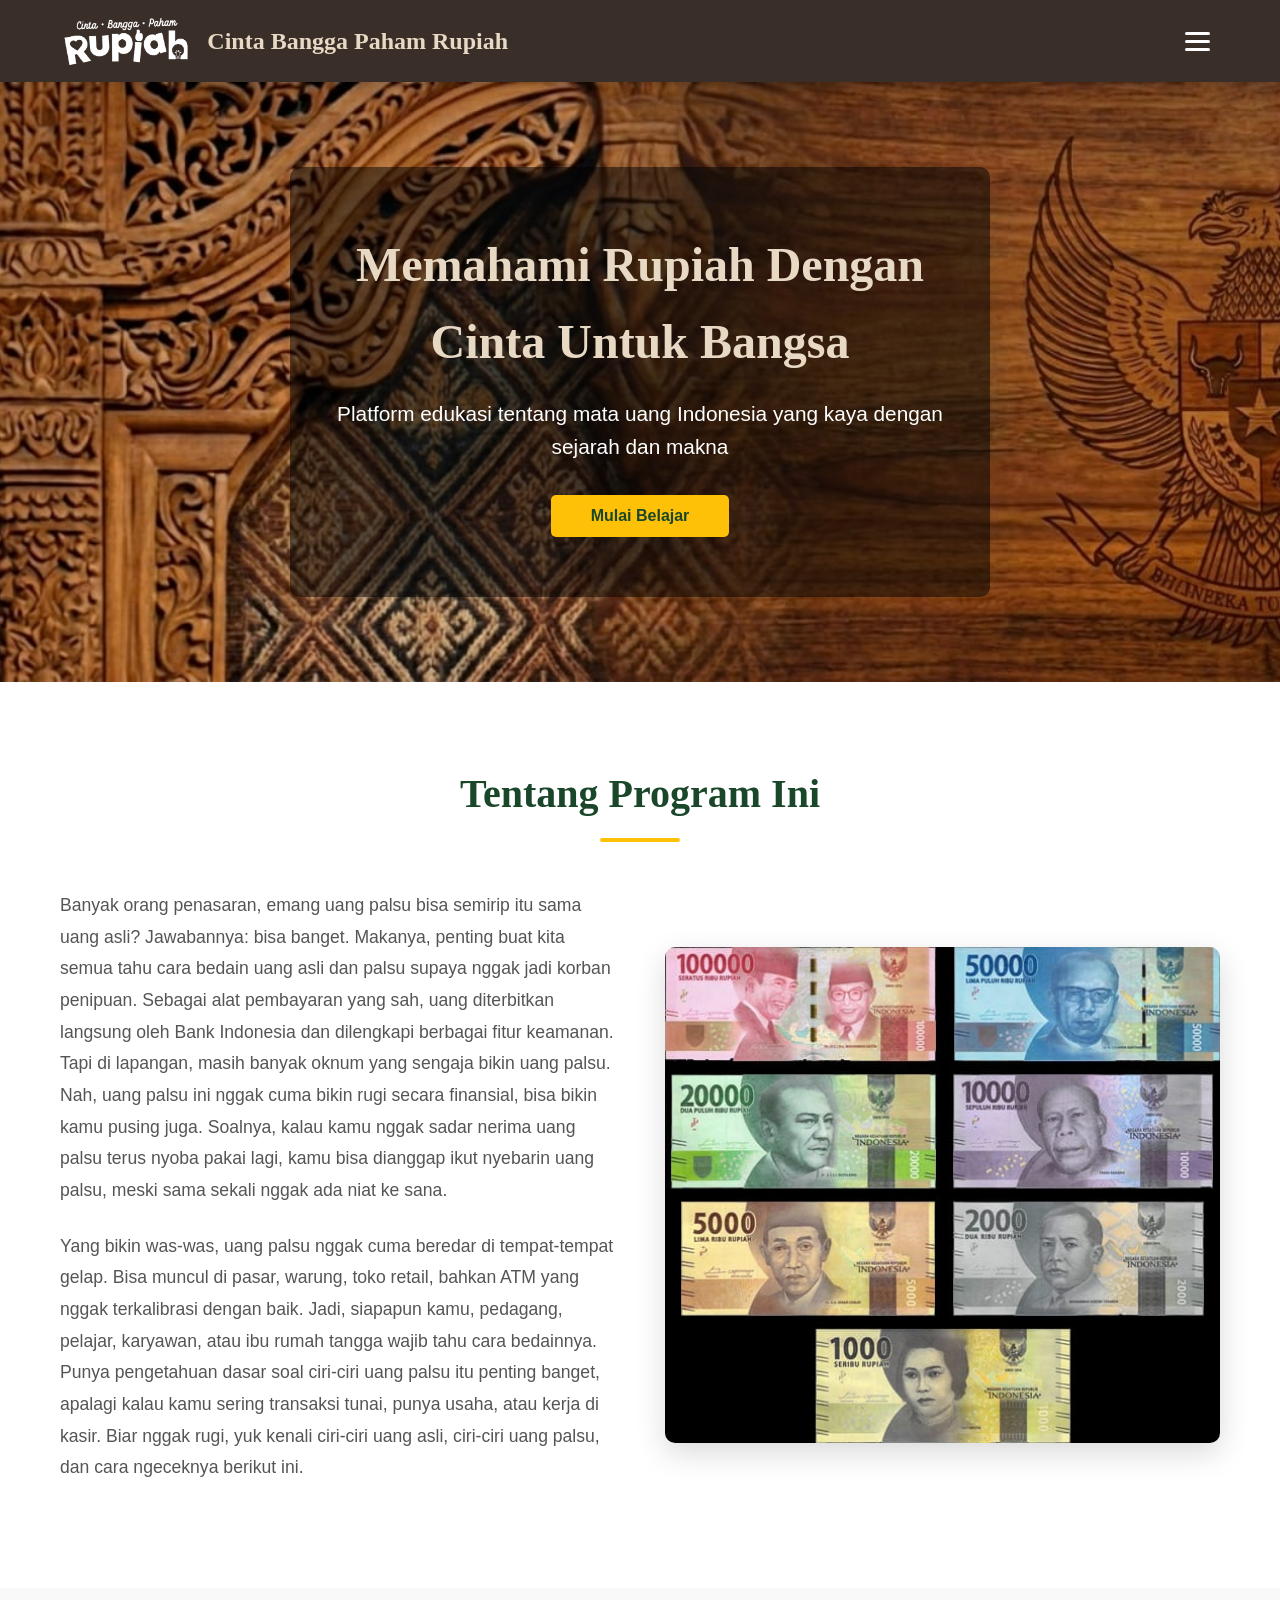
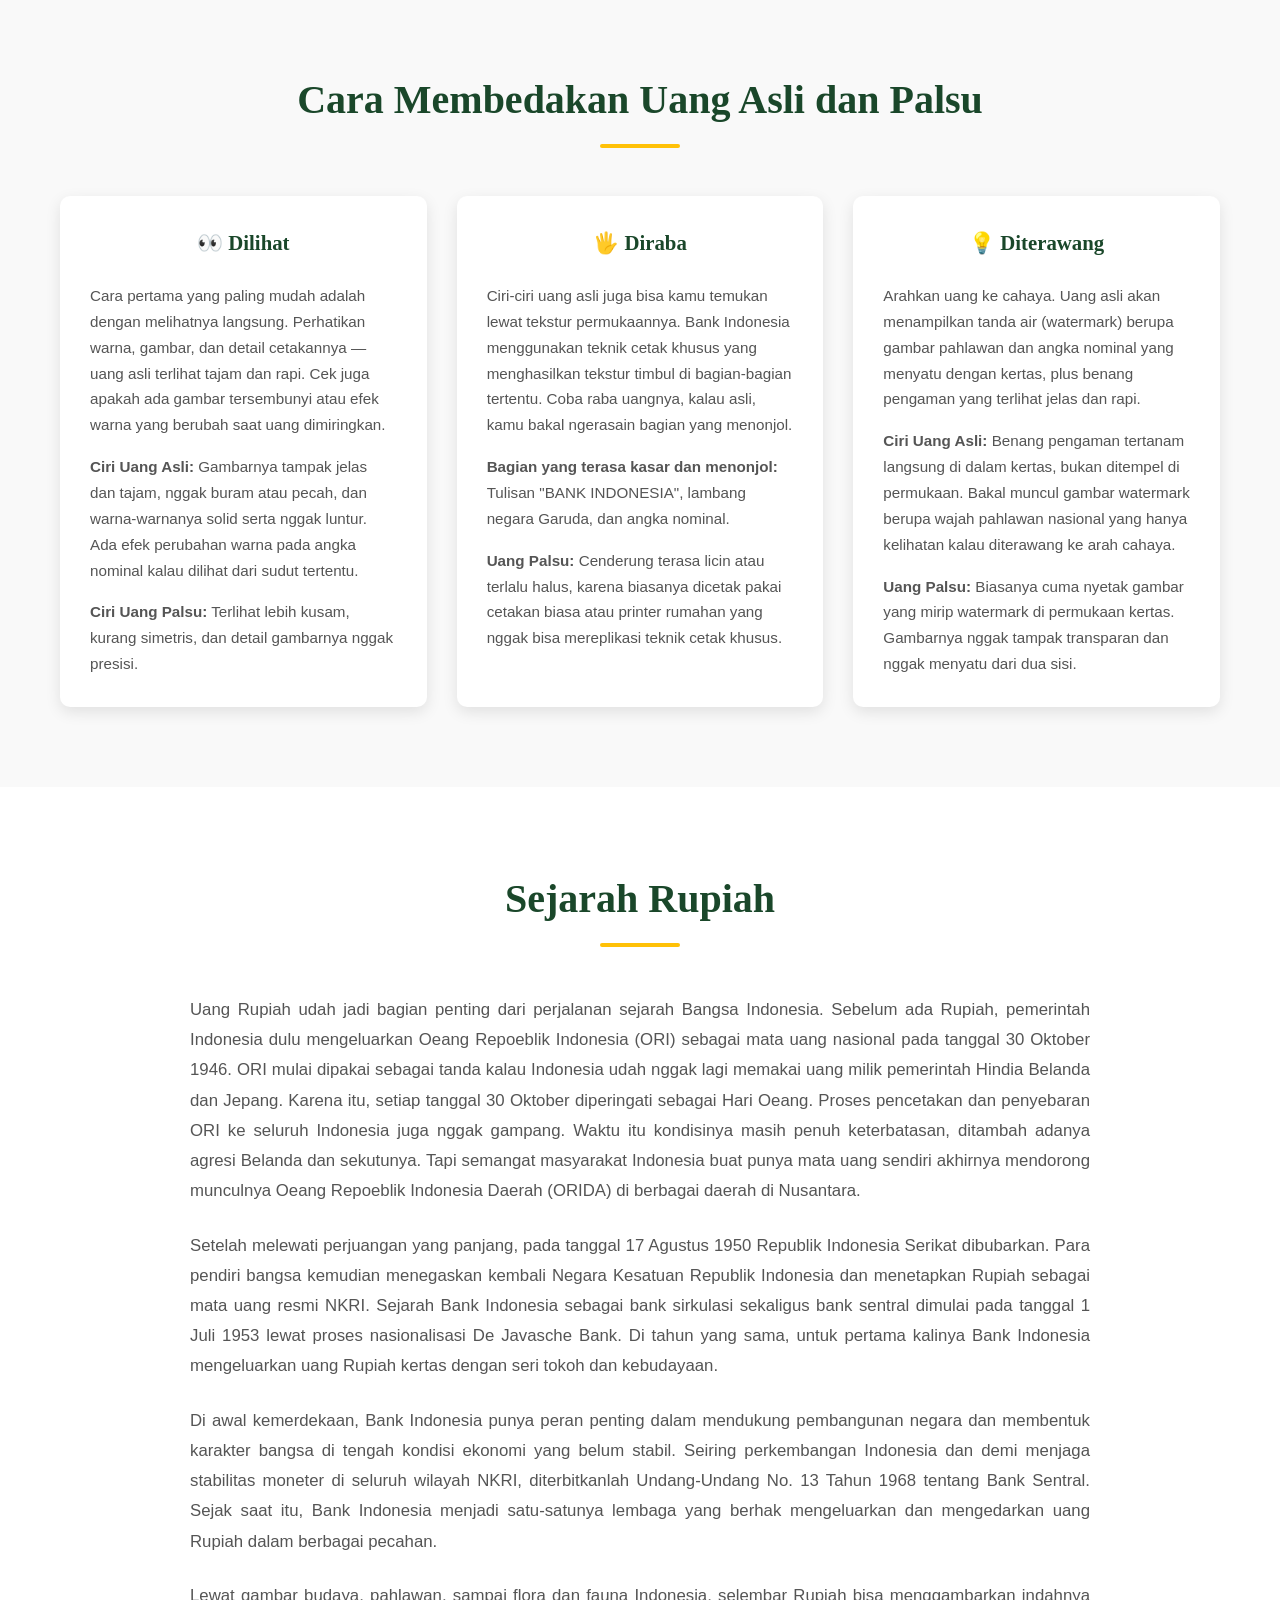
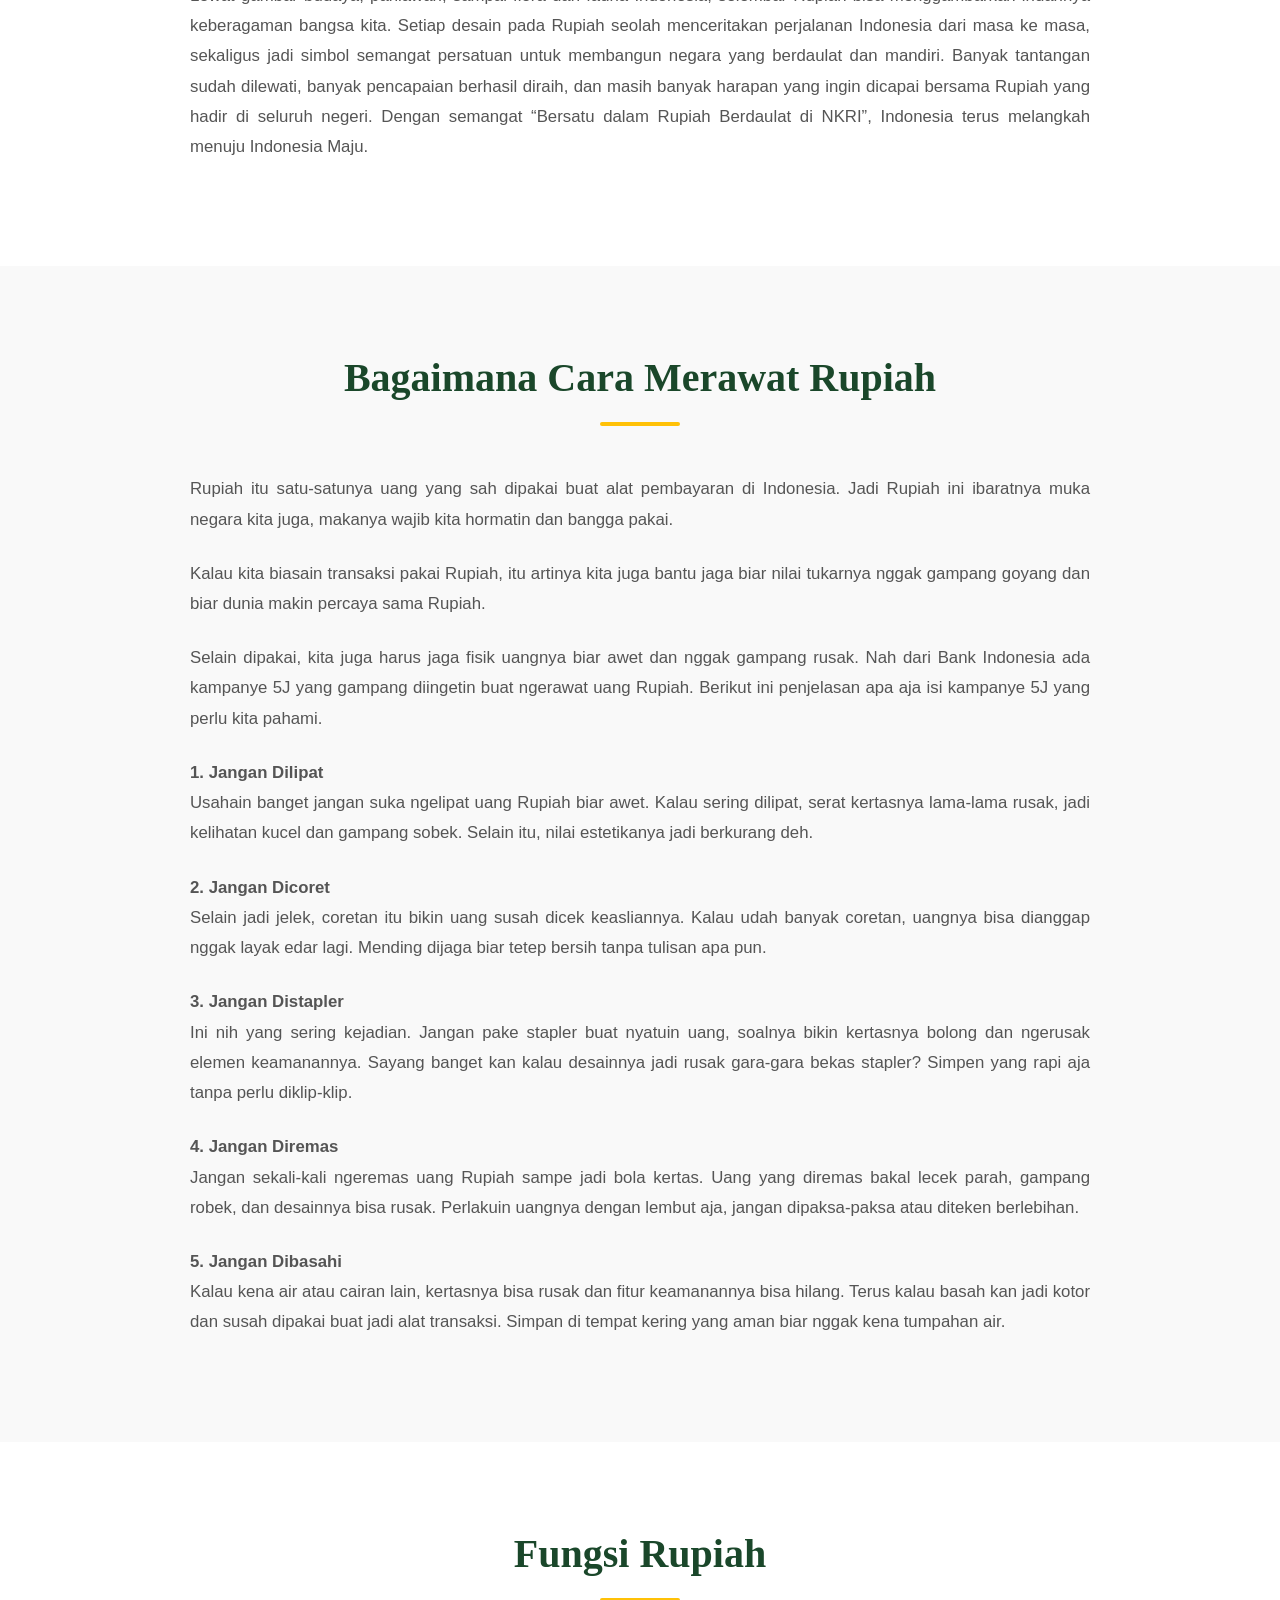
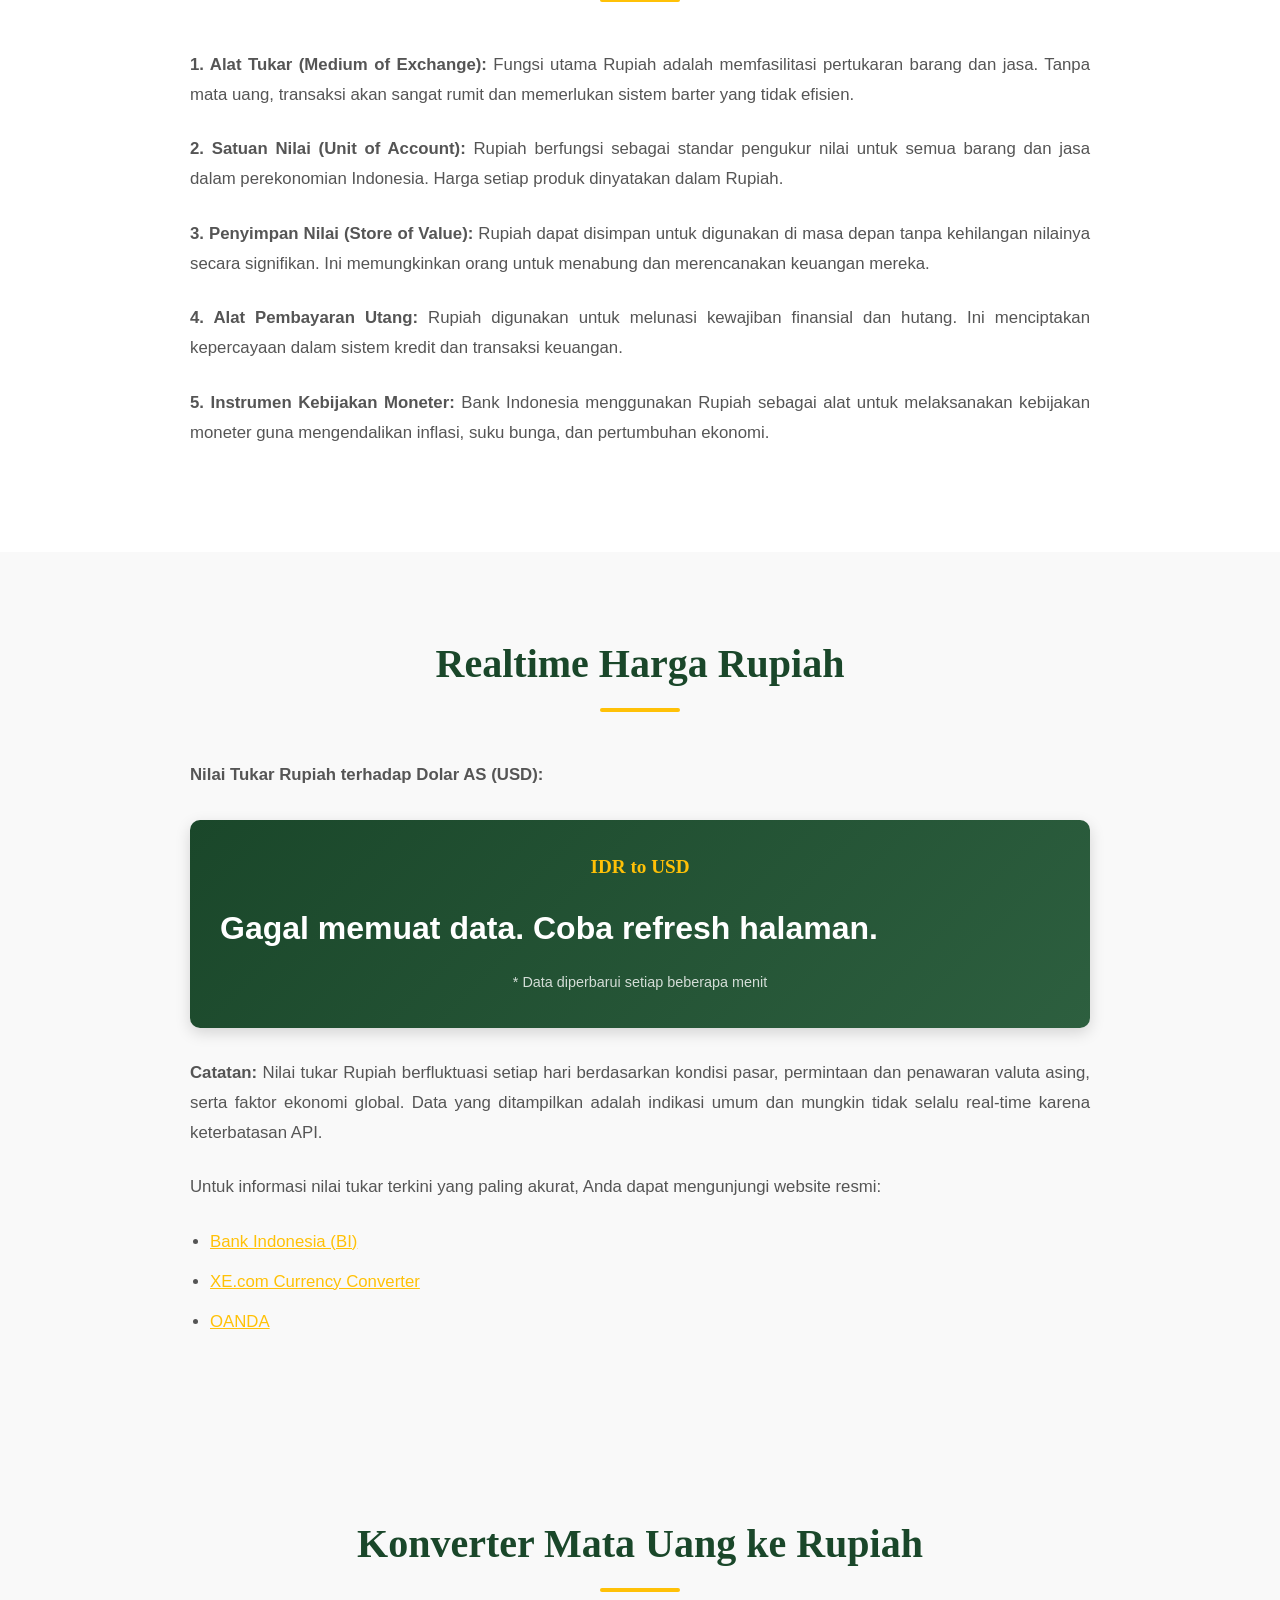
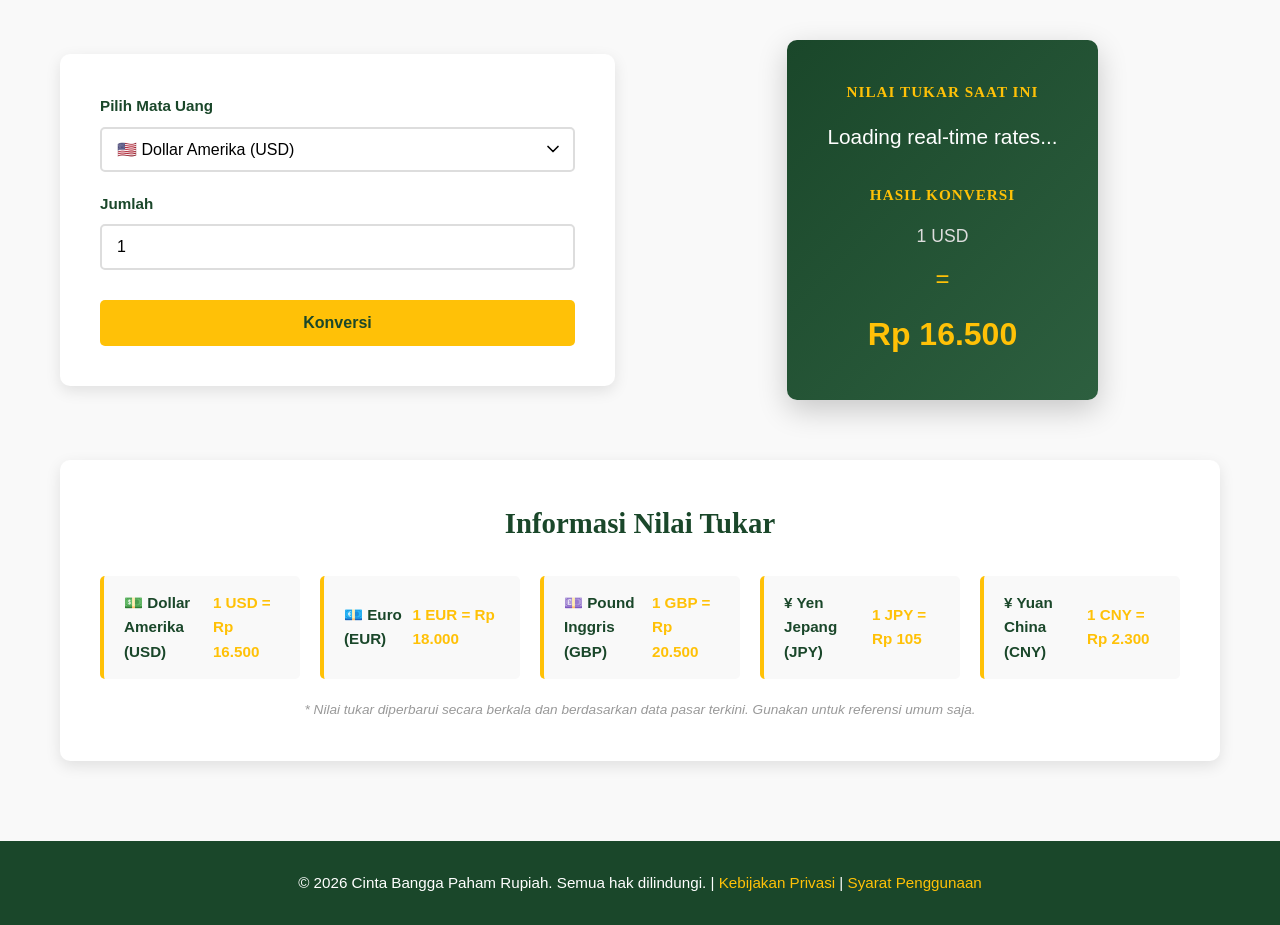
<file: index.html>
<!DOCTYPE html>
<html lang="id">
<head>
    <meta charset="UTF-8">
    <meta name="viewport" content="width=device-width, initial-scale=1.0">
    <title>Cinta Bangga Paham Rupiah - Edukasi Mata Uang Nasional</title>
    <link rel="stylesheet" href="css/style.css">
    <link rel="icon" type="image/png" href="assets/images/logo-white.png">
</head>
<body>
    <!-- ==================== HEADER/NAVBAR ==================== -->
    <header class="header">
        <nav class="navbar">
            <div class="container">
                <div class="logo">
                    <img src="assets/images/logo-white.png" alt="Logo Cinta Bangga Paham Rupiah" class="logo-img">
                    <h1>Cinta Bangga Paham Rupiah</h1>
                </div>
                <ul class="nav-links">
                    <li><a href="#home">Beranda</a></li>
                    <li><a href="#tentang">Tentang</a></li>
                    <li><a href="#materi">Materi</a></li>
                </ul>
                <!-- Hamburger Menu -->
                <div class="hamburger-menu">
                    <button class="hamburger-btn" id="hamburgerBtn">
                        <span></span>
                        <span></span>
                        <span></span>
                    </button>
                    <div class="dropdown-menu" id="dropdownMenu">
                        <a href="#sejarah">Sejarah Rupiah</a>
                        <a href="#merawat">Bagaimana Cara Merawat Rupiah</a>
                        <a href="#fungsi">Fungsi Rupiah</a>
                        <a href="#harga">Realtime Harga Rupiah</a>
                        <a href="#konverter">Konverter Mata Uang</a>
                        <a href="investasi.html">Cara Menumbuhkan Uang</a>
                        <a href="compound-interest-calculator.html">Compound Interest Calculator</a>
                    </div>
                </div>
            </div>
        </nav>
    </header>

    <!-- ==================== HERO SECTION ==================== -->
    <section id="home" class="hero">
        <img src="assets/images/hero-banner.jpg" alt="Hero Banner" class="hero-image">
        <div class="hero-content">
            <h2>Memahami Rupiah Dengan Cinta Untuk Bangsa</h2>
            <p>Platform edukasi tentang mata uang Indonesia yang kaya dengan sejarah dan makna</p>
            <button class="cta-btn">Mulai Belajar</button>
        </div>
    </section>

    <!-- ==================== ABOUT SECTION ==================== -->
    <section id="tentang" class="about">
        <div class="container">
            <h2 class="section-title">Tentang Program Ini</h2>
            <div class="about-content">
                <div class="about-text">
                    <p>Banyak orang penasaran, emang uang palsu bisa semirip itu sama uang asli? Jawabannya: bisa banget. Makanya, penting buat kita semua tahu cara bedain uang asli dan palsu supaya nggak jadi korban penipuan.
Sebagai alat pembayaran yang sah, uang diterbitkan langsung oleh Bank Indonesia dan dilengkapi berbagai fitur keamanan. Tapi di lapangan, masih banyak oknum yang sengaja bikin uang palsu. Nah, uang palsu ini nggak cuma bikin rugi secara finansial, bisa bikin kamu pusing juga. Soalnya, kalau kamu nggak sadar nerima uang palsu terus nyoba pakai lagi, kamu bisa dianggap ikut nyebarin uang palsu, meski sama sekali nggak ada niat ke sana.</p>
                    <p>Yang bikin was-was, uang palsu nggak cuma beredar di tempat-tempat gelap. Bisa muncul di pasar, warung, toko retail, bahkan ATM yang nggak terkalibrasi dengan baik. Jadi, siapapun kamu, pedagang, pelajar, karyawan, atau ibu rumah tangga wajib tahu cara bedainnya.
Punya pengetahuan dasar soal ciri-ciri uang palsu itu penting banget, apalagi kalau kamu sering transaksi tunai, punya usaha, atau kerja di kasir. Biar nggak rugi, yuk kenali ciri-ciri uang asli, ciri-ciri uang palsu, dan cara ngeceknya berikut ini.</p>
                </div>
                <div class="about-image">
                    <img src="assets/images/gambar uang.jpeg" alt="Tentang Cinta Bangga Paham Rupiah">
                </div>
            </div>
        </div>
    </section>

    <!-- ==================== MATERIALS SECTION ==================== -->
    <section id="materi" class="materials">
        <div class="container">
            <h2 class="section-title">Cara Membedakan Uang Asli dan Palsu</h2>
            <div class="materials-grid">
                <!-- MATERIAL CARD 1 -->
                <div class="material-card">
                    <h3>👀 Dilihat</h3>
                    <p>Cara pertama yang paling mudah adalah dengan melihatnya langsung. Perhatikan warna, gambar, dan detail cetakannya — uang asli terlihat tajam dan rapi. Cek juga apakah ada gambar tersembunyi atau efek warna yang berubah saat uang dimiringkan.</p>
                    <p><strong>Ciri Uang Asli:</strong> Gambarnya tampak jelas dan tajam, nggak buram atau pecah, dan warna-warnanya solid serta nggak luntur. Ada efek perubahan warna pada angka nominal kalau dilihat dari sudut tertentu.</p>
                    <p><strong>Ciri Uang Palsu:</strong> Terlihat lebih kusam, kurang simetris, dan detail gambarnya nggak presisi.</p>
                </div>

                <!-- MATERIAL CARD 2 -->
                <div class="material-card">
                    <h3>🖐️ Diraba</h3>
                    <p>Ciri-ciri uang asli juga bisa kamu temukan lewat tekstur permukaannya. Bank Indonesia menggunakan teknik cetak khusus yang menghasilkan tekstur timbul di bagian-bagian tertentu. Coba raba uangnya, kalau asli, kamu bakal ngerasain bagian yang menonjol.</p>
                    <p><strong>Bagian yang terasa kasar dan menonjol:</strong> Tulisan "BANK INDONESIA", lambang negara Garuda, dan angka nominal.</p>
                    <p><strong>Uang Palsu:</strong> Cenderung terasa licin atau terlalu halus, karena biasanya dicetak pakai cetakan biasa atau printer rumahan yang nggak bisa mereplikasi teknik cetak khusus.</p>
                </div>

                <!-- MATERIAL CARD 3 -->
                <div class="material-card">
                    <h3>💡 Diterawang</h3>
                    <p>Arahkan uang ke cahaya. Uang asli akan menampilkan tanda air (watermark) berupa gambar pahlawan dan angka nominal yang menyatu dengan kertas, plus benang pengaman yang terlihat jelas dan rapi.</p>
                    <p><strong>Ciri Uang Asli:</strong> Benang pengaman tertanam langsung di dalam kertas, bukan ditempel di permukaan. Bakal muncul gambar watermark berupa wajah pahlawan nasional yang hanya kelihatan kalau diterawang ke arah cahaya.</p>
                    <p><strong>Uang Palsu:</strong> Biasanya cuma nyetak gambar yang mirip watermark di permukaan kertas. Gambarnya nggak tampak transparan dan nggak menyatu dari dua sisi.</p>
                </div>
            </div>
        </div>
    </section>


    <!-- ==================== SEJARAH RUPIAH SECTION ==================== -->
    <section id="sejarah" class="info-section">
        <div class="container">
            <h2 class="section-title">Sejarah Rupiah</h2>
            <div class="info-content">
                <p>Uang Rupiah udah jadi bagian penting dari perjalanan sejarah Bangsa Indonesia. Sebelum ada Rupiah, pemerintah Indonesia dulu mengeluarkan Oeang Repoeblik Indonesia (ORI) sebagai mata uang nasional pada tanggal 30 Oktober 1946. ORI mulai dipakai sebagai tanda kalau Indonesia udah nggak lagi memakai uang milik pemerintah Hindia Belanda dan Jepang. Karena itu, setiap tanggal 30 Oktober diperingati sebagai Hari Oeang.
Proses pencetakan dan penyebaran ORI ke seluruh Indonesia juga nggak gampang. Waktu itu kondisinya masih penuh keterbatasan, ditambah adanya agresi Belanda dan sekutunya. Tapi semangat masyarakat Indonesia buat punya mata uang sendiri akhirnya mendorong munculnya Oeang Repoeblik Indonesia Daerah (ORIDA) di berbagai daerah di Nusantara.
</p>
                <p>Setelah melewati perjuangan yang panjang, pada tanggal 17 Agustus 1950 Republik Indonesia Serikat dibubarkan. Para pendiri bangsa kemudian menegaskan kembali Negara Kesatuan Republik Indonesia dan menetapkan Rupiah sebagai mata uang resmi NKRI.
Sejarah Bank Indonesia sebagai bank sirkulasi sekaligus bank sentral dimulai pada tanggal 1 Juli 1953 lewat proses nasionalisasi De Javasche Bank. Di tahun yang sama, untuk pertama kalinya Bank Indonesia mengeluarkan uang Rupiah kertas dengan seri tokoh dan kebudayaan.
</p>
<p>Di awal kemerdekaan, Bank Indonesia punya peran penting dalam mendukung pembangunan negara dan membentuk karakter bangsa di tengah kondisi ekonomi yang belum stabil. Seiring perkembangan Indonesia dan demi menjaga stabilitas moneter di seluruh wilayah NKRI, diterbitkanlah Undang-Undang No. 13 Tahun 1968 tentang Bank Sentral. Sejak saat itu, Bank Indonesia menjadi satu-satunya lembaga yang berhak mengeluarkan dan mengedarkan uang Rupiah dalam berbagai pecahan.</p>
                <p>Lewat gambar budaya, pahlawan, sampai flora dan fauna Indonesia, selembar Rupiah bisa menggambarkan indahnya keberagaman bangsa kita. Setiap desain pada Rupiah seolah menceritakan perjalanan Indonesia dari masa ke masa, sekaligus jadi simbol semangat persatuan untuk membangun negara yang berdaulat dan mandiri. Banyak tantangan sudah dilewati, banyak pencapaian berhasil diraih, dan masih banyak harapan yang ingin dicapai bersama Rupiah yang hadir di seluruh negeri. Dengan semangat “Bersatu dalam Rupiah Berdaulat di NKRI”, Indonesia terus melangkah menuju Indonesia Maju.</p>
            </div>
        </div>
    </section>

    <!-- ==================== CARA MERAWAT RUPIAH SECTION ==================== -->
    <section id="merawat" class="info-section">
        <div class="container">
            <h2 class="section-title">Bagaimana Cara Merawat Rupiah</h2>
            <div class="info-content">
                <p>Rupiah itu satu-satunya uang yang sah dipakai buat alat pembayaran di Indonesia. Jadi Rupiah ini ibaratnya muka negara kita juga, makanya wajib kita hormatin dan bangga pakai.</p>
                <p>Kalau kita biasain transaksi pakai Rupiah, itu artinya kita juga bantu jaga biar nilai tukarnya nggak gampang goyang dan biar dunia makin percaya sama Rupiah.</p>
                <p>Selain dipakai, kita juga harus jaga fisik uangnya biar awet dan nggak gampang rusak. Nah dari Bank Indonesia ada kampanye 5J yang gampang diingetin buat ngerawat uang Rupiah. Berikut ini penjelasan apa aja isi kampanye 5J yang perlu kita pahami.</p>
                <p><strong>1. Jangan Dilipat</strong><br>Usahain banget jangan suka ngelipat uang Rupiah biar awet. Kalau sering dilipat, serat kertasnya lama-lama rusak, jadi kelihatan kucel dan gampang sobek. Selain itu, nilai estetikanya jadi berkurang deh.</p>
                <p><strong>2. Jangan Dicoret</strong><br>Selain jadi jelek, coretan itu bikin uang susah dicek keasliannya. Kalau udah banyak coretan, uangnya bisa dianggap nggak layak edar lagi. Mending dijaga biar tetep bersih tanpa tulisan apa pun.</p>
                <p><strong>3. Jangan Distapler</strong><br>Ini nih yang sering kejadian. Jangan pake stapler buat nyatuin uang, soalnya bikin kertasnya bolong dan ngerusak elemen keamanannya. Sayang banget kan kalau desainnya jadi rusak gara-gara bekas stapler? Simpen yang rapi aja tanpa perlu diklip-klip.</p>
                <p><strong>4. Jangan Diremas</strong><br>Jangan sekali-kali ngeremas uang Rupiah sampe jadi bola kertas. Uang yang diremas bakal lecek parah, gampang robek, dan desainnya bisa rusak. Perlakuin uangnya dengan lembut aja, jangan dipaksa-paksa atau diteken berlebihan.</p>
                <p><strong>5. Jangan Dibasahi</strong><br>Kalau kena air atau cairan lain, kertasnya bisa rusak dan fitur keamanannya bisa hilang. Terus kalau basah kan jadi kotor dan susah dipakai buat jadi alat transaksi. Simpan di tempat kering yang aman biar nggak kena tumpahan air.</p>
            </div>
        </div>
    </section>

    <!-- ==================== FUNGSI RUPIAH SECTION ==================== -->
    <section id="fungsi" class="info-section">
        <div class="container">
            <h2 class="section-title">Fungsi Rupiah</h2>
            <div class="info-content">
                <p><strong>1. Alat Tukar (Medium of Exchange):</strong> Fungsi utama Rupiah adalah memfasilitasi pertukaran barang dan jasa. Tanpa mata uang, transaksi akan sangat rumit dan memerlukan sistem barter yang tidak efisien.</p>
                <p><strong>2. Satuan Nilai (Unit of Account):</strong> Rupiah berfungsi sebagai standar pengukur nilai untuk semua barang dan jasa dalam perekonomian Indonesia. Harga setiap produk dinyatakan dalam Rupiah.</p>
                <p><strong>3. Penyimpan Nilai (Store of Value):</strong> Rupiah dapat disimpan untuk digunakan di masa depan tanpa kehilangan nilainya secara signifikan. Ini memungkinkan orang untuk menabung dan merencanakan keuangan mereka.</p>
                <p><strong>4. Alat Pembayaran Utang:</strong> Rupiah digunakan untuk melunasi kewajiban finansial dan hutang. Ini menciptakan kepercayaan dalam sistem kredit dan transaksi keuangan.</p>
                <p><strong>5. Instrumen Kebijakan Moneter:</strong> Bank Indonesia menggunakan Rupiah sebagai alat untuk melaksanakan kebijakan moneter guna mengendalikan inflasi, suku bunga, dan pertumbuhan ekonomi.</p>
            </div>
        </div>
    </section>

    <!-- ==================== REALTIME HARGA RUPIAH SECTION ==================== -->
    <section id="harga" class="info-section">
        <div class="container">
            <h2 class="section-title">Realtime Harga Rupiah</h2>
            <div class="info-content">
                <p><strong>Nilai Tukar Rupiah terhadap Dolar AS (USD):</strong></p>
                <div class="exchange-rate">
                    <div class="rate-card">
                        <h4>IDR to USD</h4>
                        <p id="idr-usd">Loading...</p>
                        <small>* Data diperbarui setiap beberapa menit</small>
                    </div>
                </div>
                <p style="margin-top: 30px;"><strong>Catatan:</strong> Nilai tukar Rupiah berfluktuasi setiap hari berdasarkan kondisi pasar, permintaan dan penawaran valuta asing, serta faktor ekonomi global. Data yang ditampilkan adalah indikasi umum dan mungkin tidak selalu real-time karena keterbatasan API.</p>
                <p>Untuk informasi nilai tukar terkini yang paling akurat, Anda dapat mengunjungi website resmi:</p>
                <ul style="margin: 15px 0; padding-left: 20px;">
                    <li><a href="https://www.bi.go.id" target="_blank" style="color: #ffc107;">Bank Indonesia (BI)</a></li>
                    <li><a href="https://www.xe.com" target="_blank" style="color: #ffc107;">XE.com Currency Converter</a></li>
                    <li><a href="https://www.oanda.com" target="_blank" style="color: #ffc107;">OANDA</a></li>
                </ul>
            </div>
        </div>
    </section>

    <!-- ==================== CURRENCY CONVERTER SECTION ==================== -->
    <section id="konverter" class="converter">
        <div class="container">
            <h2 class="section-title">Konverter Mata Uang ke Rupiah</h2>
            <div class="converter-container">
                <div class="converter-input-section">
                    <div class="input-group">
                        <label for="currencySelect">Pilih Mata Uang</label>
                        <select id="currencySelect">
                            <option value="usd">🇺🇸 Dollar Amerika (USD)</option>
                            <option value="eur">🇪🇺 Euro (EUR)</option>
                            <option value="gbp">🇬🇧 Pound Inggris (GBP)</option>
                            <option value="jpy">🇯🇵 Yen Jepang (JPY)</option>
                            <option value="cny">🇨🇳 Yuan China (CNY)</option>
                        </select>
                    </div>
                    <div class="input-group">
                        <label for="amountInput">Jumlah</label>
                        <input type="number" id="amountInput" placeholder="Masukkan jumlah" value="1" min="0" step="0.01">
                    </div>
                    <button class="convert-btn" id="convertBtn">Konversi</button>
                </div>

                <div class="converter-result">
                    <div class="result-card">
                        <div class="result-item">
                            <h4>Nilai Tukar Saat Ini</h4>
                            <div class="rate-display">
                                <span id="rateDisplay">1 USD = Rp 16.500</span>
                            </div>
                        </div>
                        <div class="result-item">
                            <h4>Hasil Konversi</h4>
                            <div class="result-display">
                                <span id="resultAmount">1 USD</span>
                                <p>=</p>
                                <span id="resultRupiah">Rp 16.500</span>
                            </div>
                        </div>
                    </div>
                </div>
            </div>

            <div class="converter-info">
                <h3>Informasi Nilai Tukar</h3>
                <div class="exchange-rates-list">
                    <div class="rate-item">
                        <span class="currency-name">💵 Dollar Amerika (USD)</span>
                        <span class="currency-rate">1 USD = Rp 16.500</span>
                    </div>
                    <div class="rate-item">
                        <span class="currency-name">💶 Euro (EUR)</span>
                        <span class="currency-rate">1 EUR = Rp 18.000</span>
                    </div>
                    <div class="rate-item">
                        <span class="currency-name">💷 Pound Inggris (GBP)</span>
                        <span class="currency-rate">1 GBP = Rp 20.500</span>
                    </div>
                    <div class="rate-item">
                        <span class="currency-name">¥ Yen Jepang (JPY)</span>
                        <span class="currency-rate">1 JPY = Rp 105</span>
                    </div>
                    <div class="rate-item">
                        <span class="currency-name">¥ Yuan China (CNY)</span>
                        <span class="currency-rate">1 CNY = Rp 2.300</span>
                    </div>
                </div>
                <p class="converter-note">* Nilai tukar diperbarui secara berkala dan berdasarkan data pasar terkini. Gunakan untuk referensi umum saja.</p>
            </div>
        </div>
    </section>

    <!-- ==================== FOOTER ==================== -->
    <footer class="footer">
        <div class="container">
            <p>&copy; 2026 Cinta Bangga Paham Rupiah. Semua hak dilindungi. | 
            <a href="#">Kebijakan Privasi</a> | 
            <a href="#">Syarat Penggunaan</a>
            </p>
        </div>
    </footer>

    <script src="js/script.js"></script>
</body>
</html>
</file>
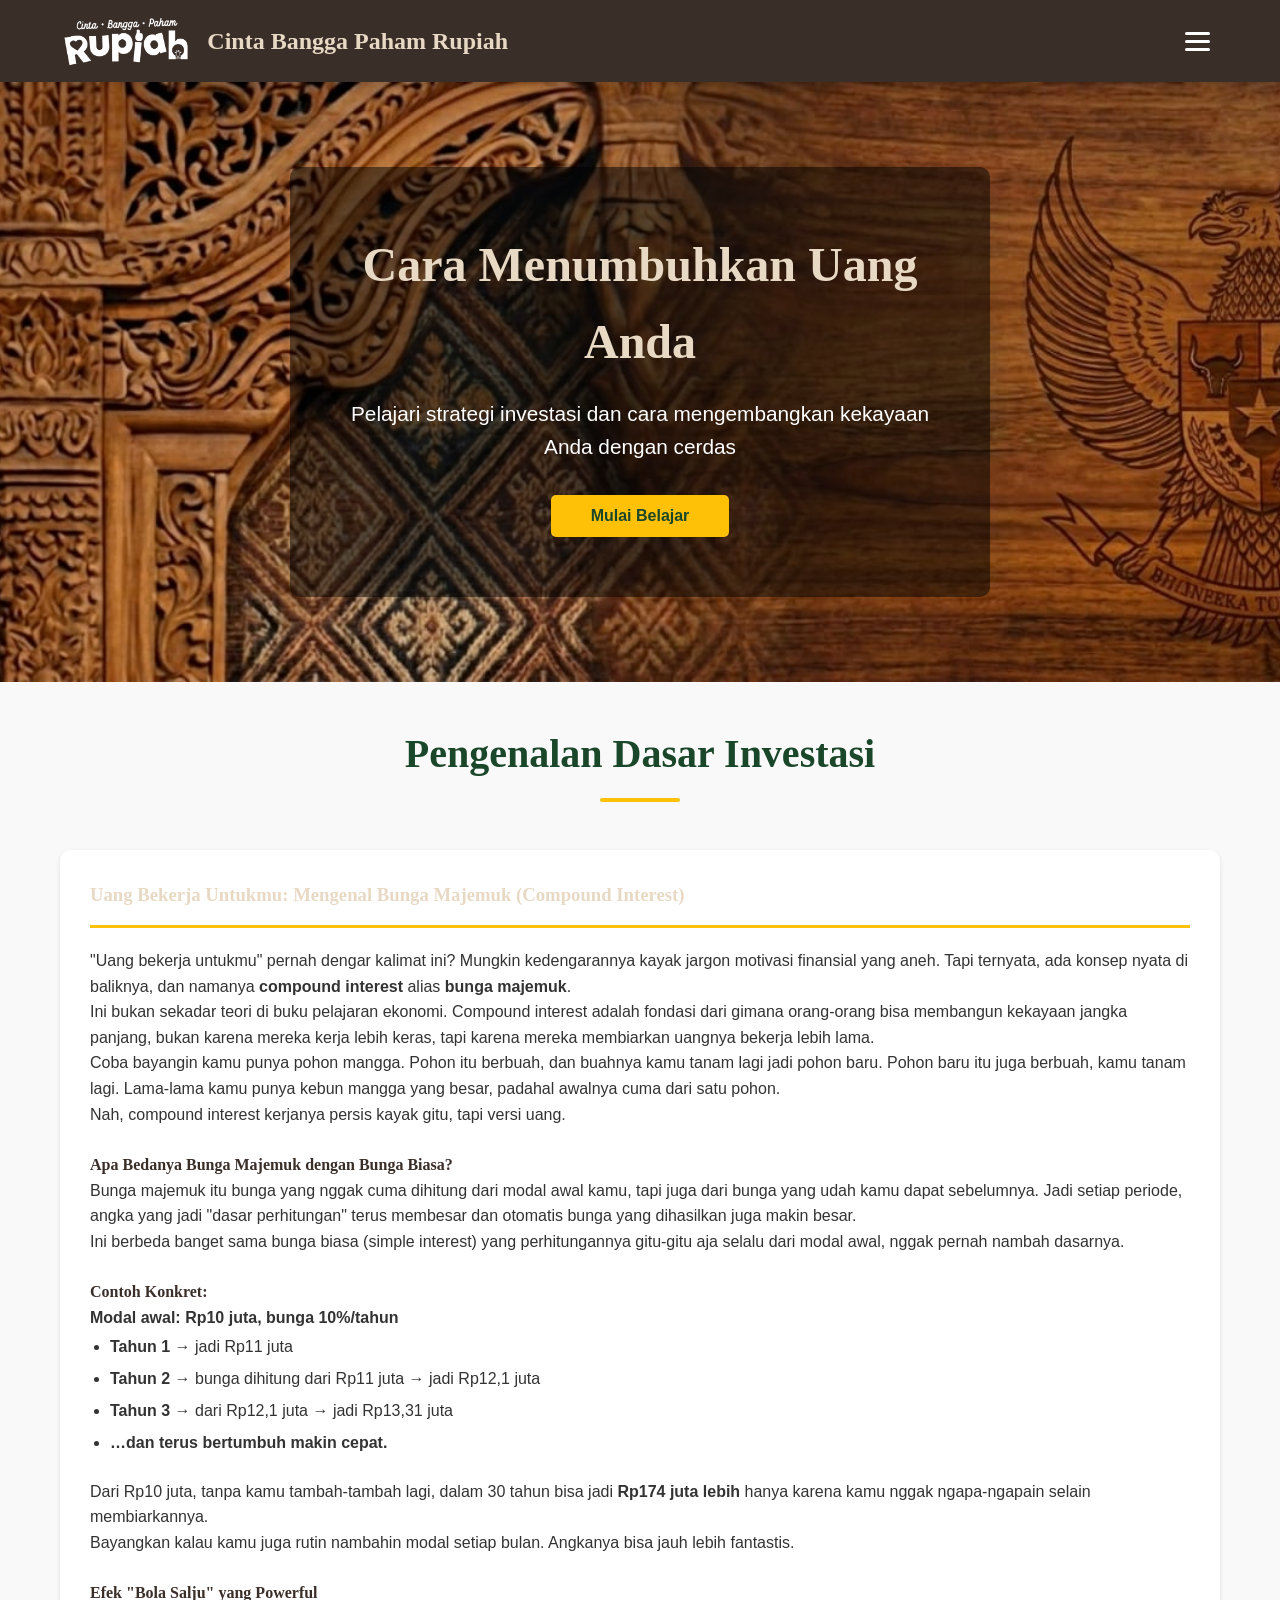
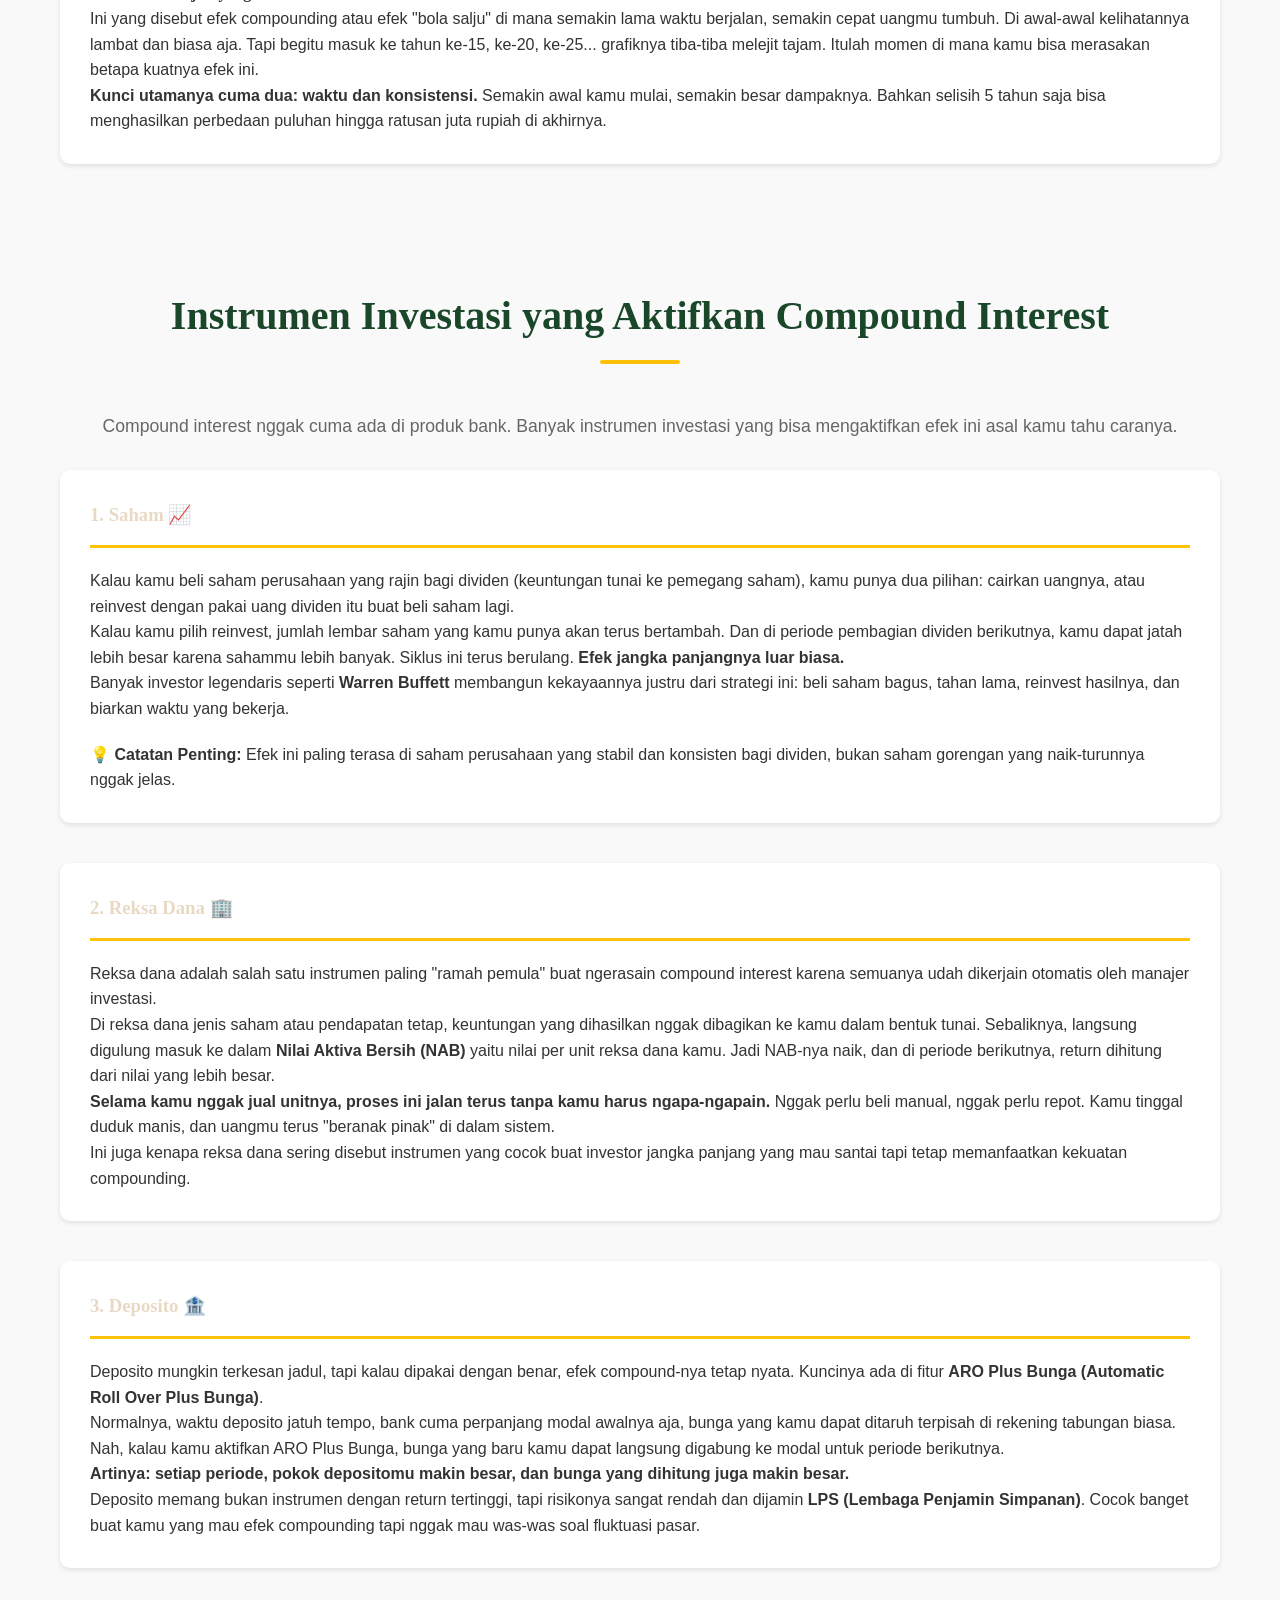
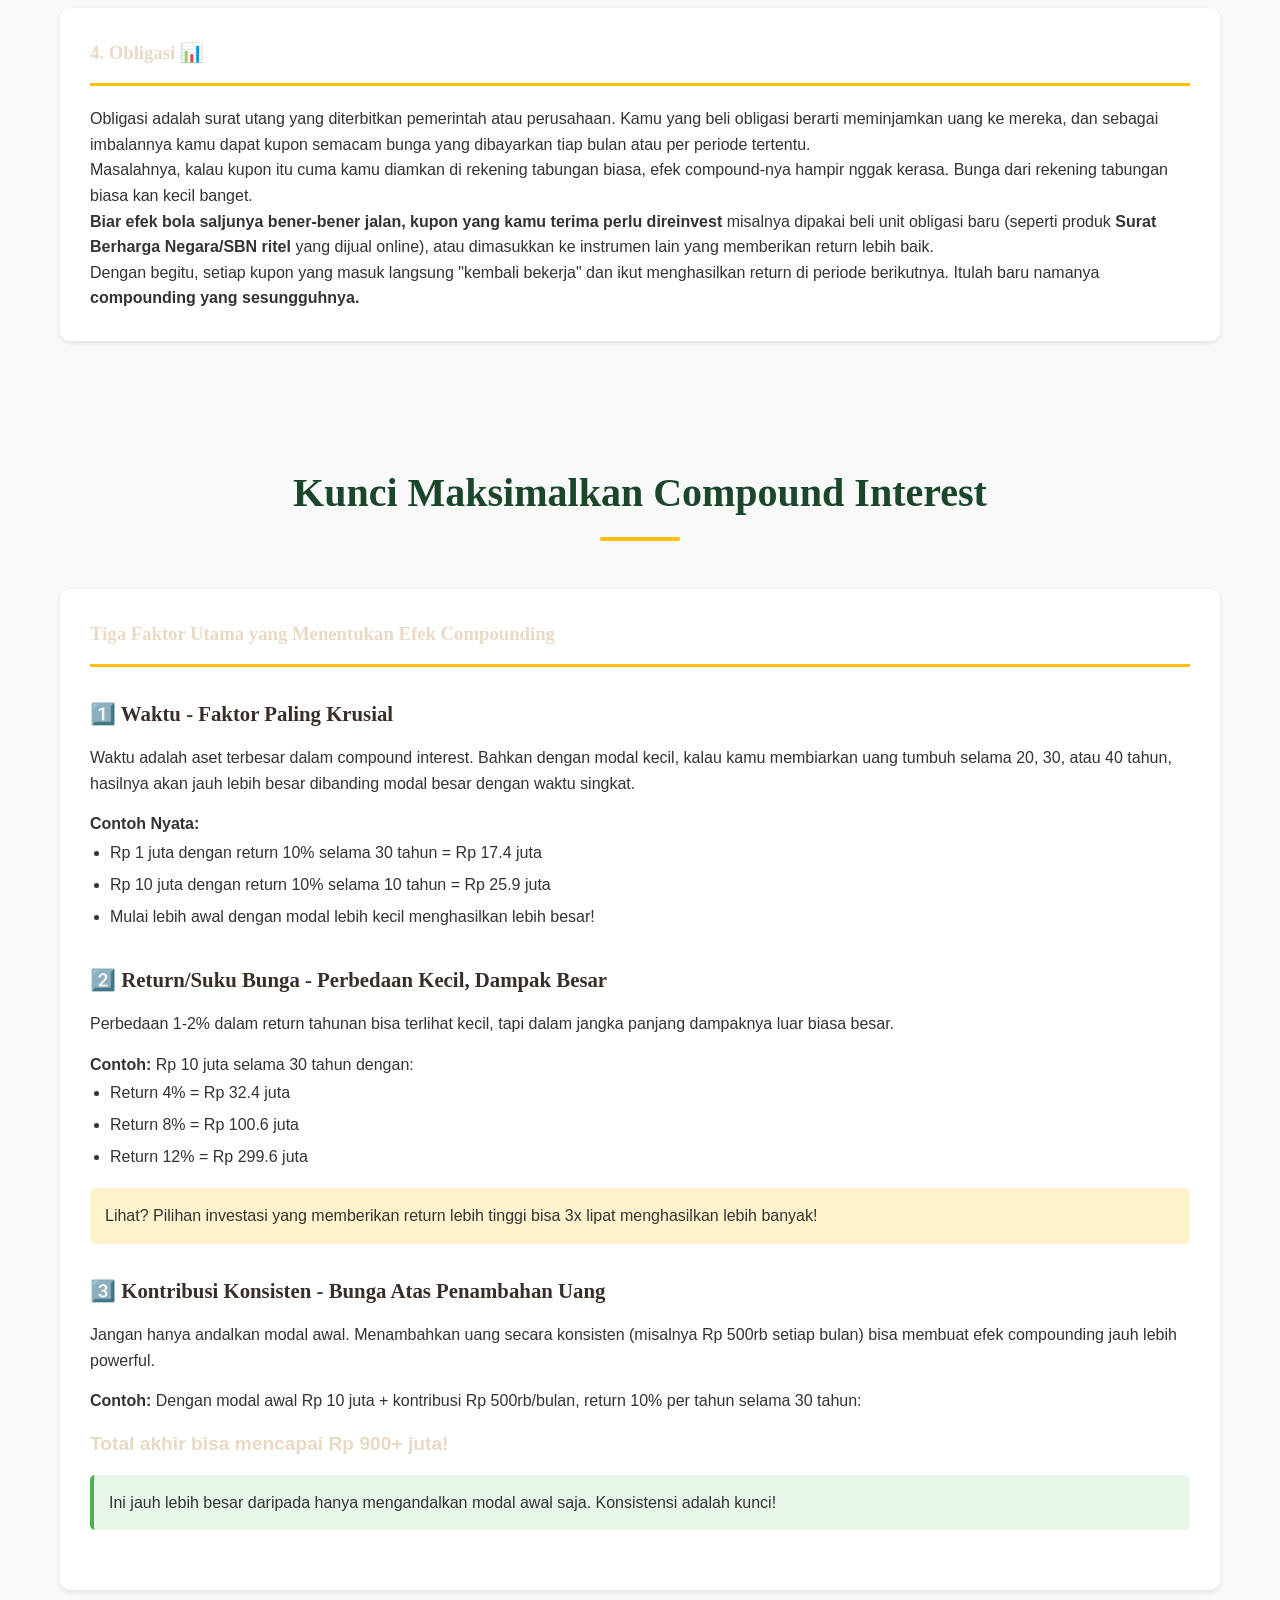
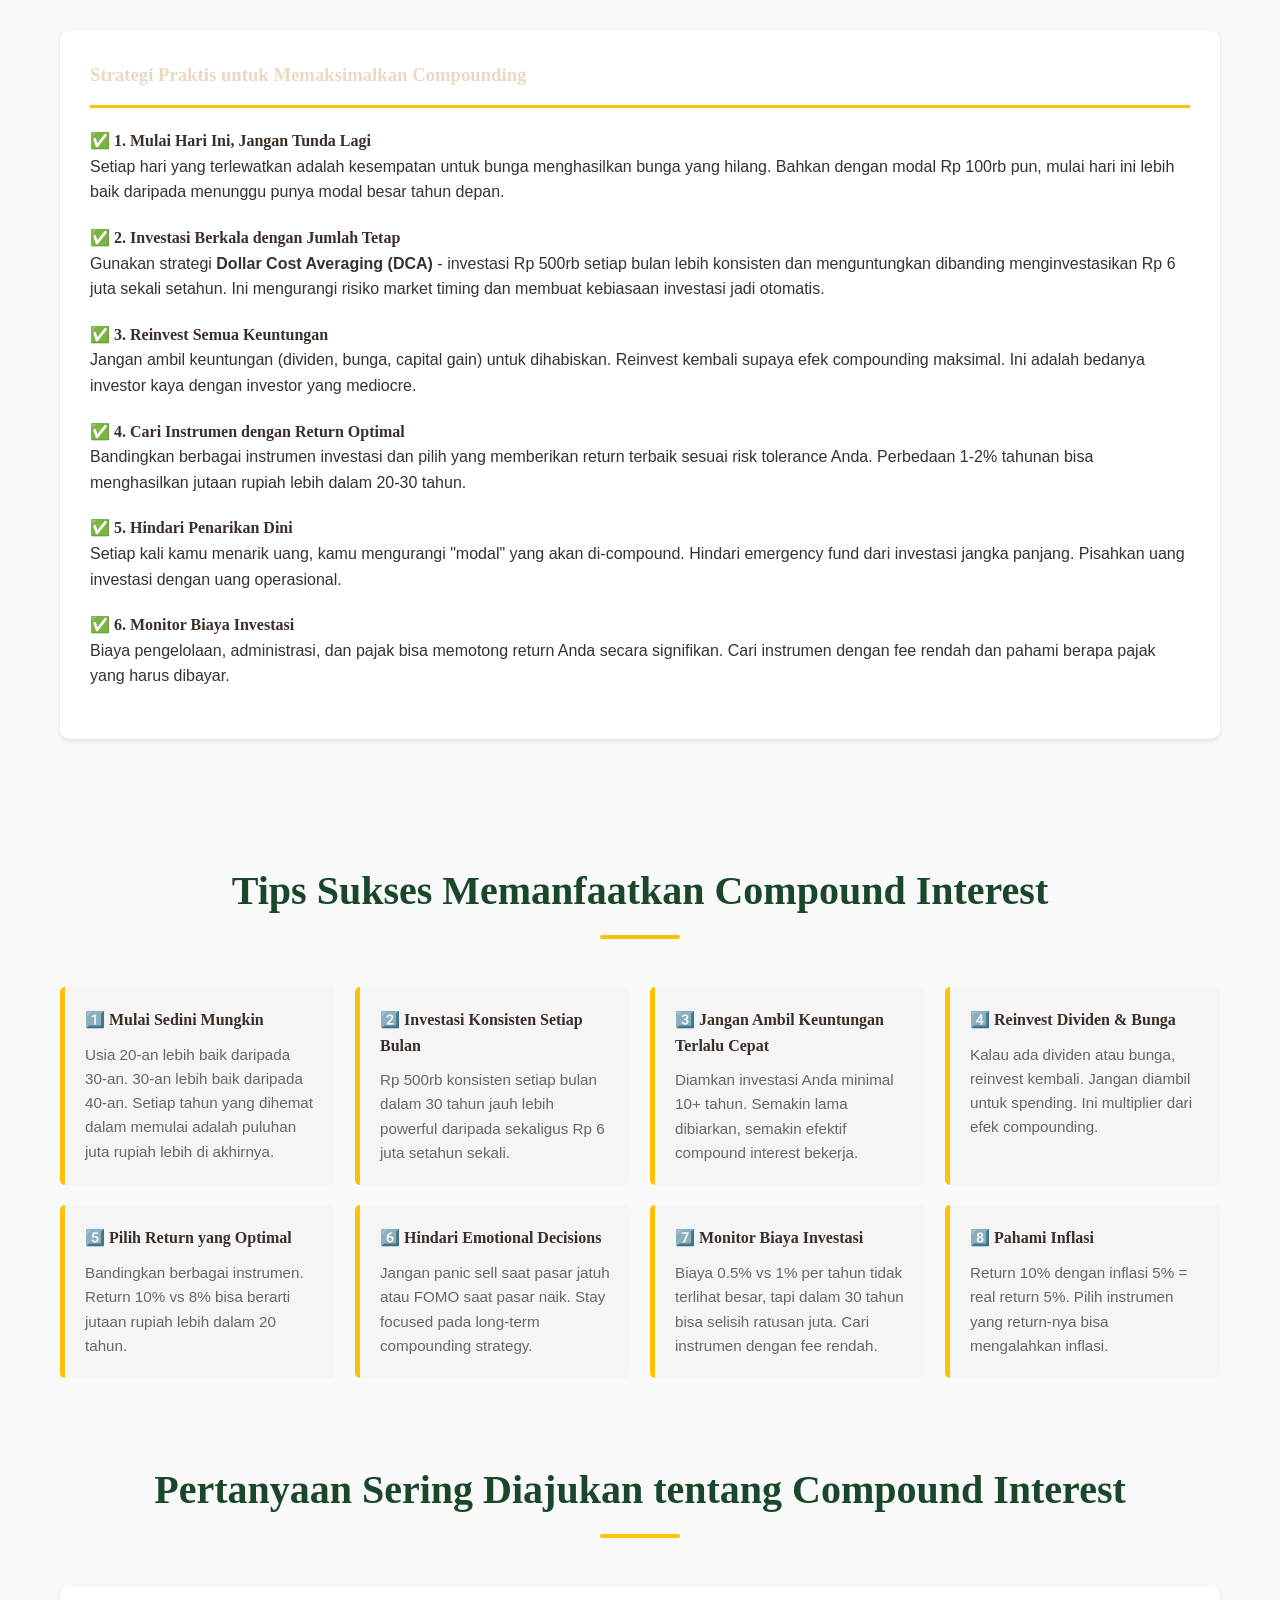
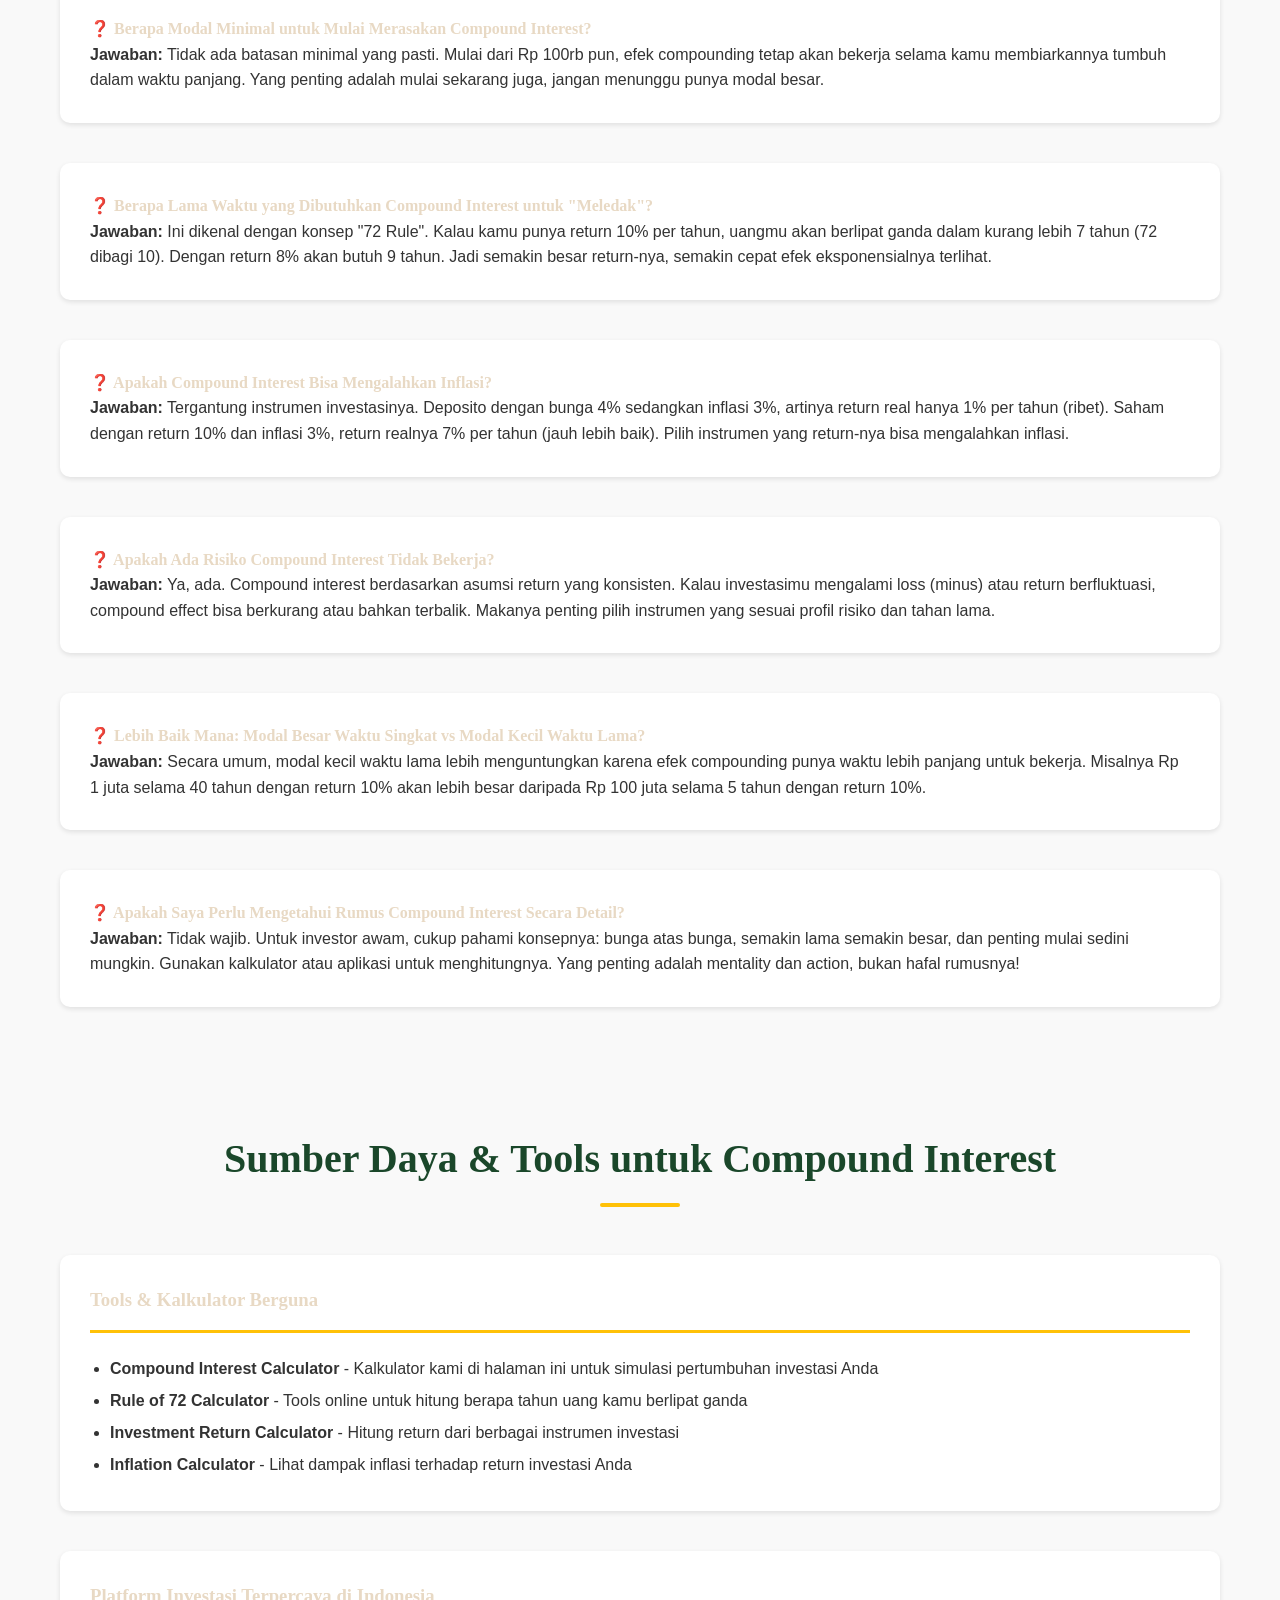
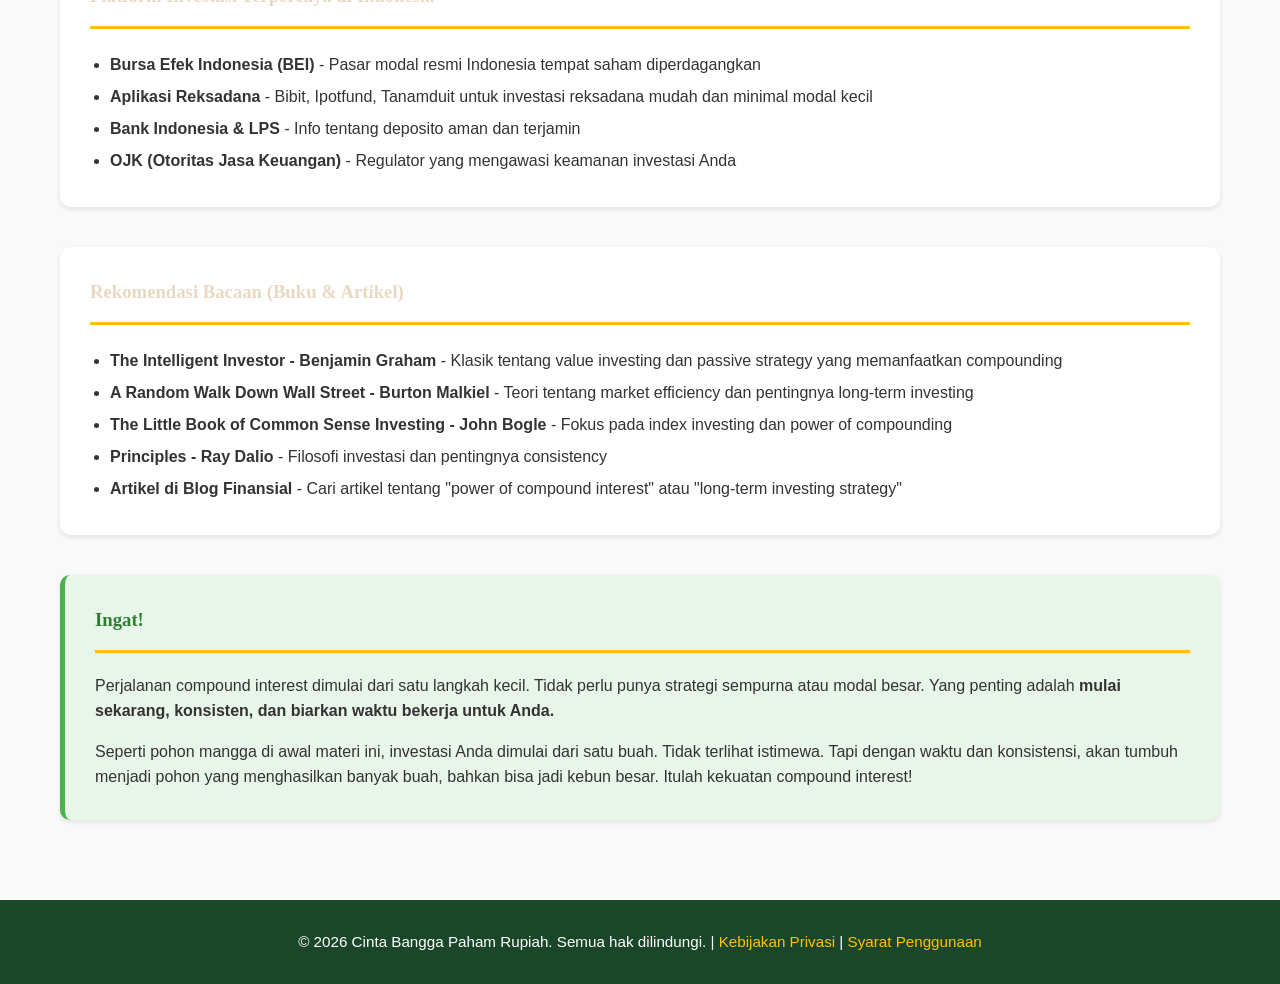
<file: investasi.html>
<!DOCTYPE html>
<html lang="id">
<head>
    <meta charset="UTF-8">
    <meta name="viewport" content="width=device-width, initial-scale=1.0">
    <title>Cara Menumbuhkan Uang - Cinta Bangga Paham Rupiah</title>
    <link rel="stylesheet" href="css/style.css">
    <link rel="stylesheet" href="css/pages/investasi.css">
    <link rel="icon" type="image/png" href="assets/images/logo-white.png">
    
</head>
<body>
    <!-- ==================== HEADER/NAVBAR ==================== -->
    <header class="header">
        <nav class="navbar">
            <div class="container">
                <div class="logo">
                    <img src="assets/images/logo-white.png" alt="Logo Cinta Bangga Paham Rupiah" class="logo-img">
                    <h1>Cinta Bangga Paham Rupiah</h1>
                </div>
                <ul class="nav-links">
                    <li><a href="index.html#home">Beranda</a></li>
                    <li><a href="index.html#tentang">Tentang</a></li>
                    <li><a href="index.html#materi">Materi</a></li>
                    <li><a href="index.html#galeri">Galeri</a></li>
                    <li><a href="index.html#kontak">Kontak</a></li>
                </ul>
                <!-- Hamburger Menu -->
                <div class="hamburger-menu">
                    <button class="hamburger-btn" id="hamburgerBtn">
                        <span></span>
                        <span></span>
                        <span></span>
                    </button>
                    <div class="dropdown-menu" id="dropdownMenu">
                        <a href="index.html#sejarah">Sejarah Rupiah</a>
                        <a href="index.html#merawat">Bagaimana Cara Merawat Rupiah</a>
                        <a href="index.html#fungsi">Fungsi Rupiah</a>
                        <a href="index.html#harga">Realtime Harga Rupiah</a>
                        <a href="index.html#konverter">Konverter Mata Uang</a>
                        <a href="investasi.html">Cara Menumbuhkan Uang</a>
                        <a href="compound-interest-calculator.html">Compound Interest Calculator</a>
                    </div>
                </div>
            </div>
        </nav>
    </header>

    <!-- ==================== HERO SECTION ==================== -->
    <section class="hero">
        <img src="assets/images/hero-banner.jpg" alt="Investasi Hero" class="hero-image">
        <div class="hero-content">
            <h2>Cara Menumbuhkan Uang Anda</h2>
            <p>Pelajari strategi investasi dan cara mengembangkan kekayaan Anda dengan cerdas</p>
            <button class="cta-btn">Mulai Belajar</button>
        </div>
    </section>

    <!-- ==================== INTRODUCTION SECTION ==================== -->
    <section class="investment-guide">
        <div class="container">
            <h2 class="section-title">Pengenalan Dasar Investasi</h2>
            <div class="investment-category">
                <h3>Uang Bekerja Untukmu: Mengenal Bunga Majemuk (Compound Interest)</h3>
                <p>
                    "Uang bekerja untukmu" pernah dengar kalimat ini? Mungkin kedengarannya kayak jargon motivasi finansial yang aneh. Tapi ternyata, ada konsep nyata di baliknya, dan namanya <strong>compound interest</strong> alias <strong>bunga majemuk</strong>.
                </p>
                <p>
                    Ini bukan sekadar teori di buku pelajaran ekonomi. Compound interest adalah fondasi dari gimana orang-orang bisa membangun kekayaan jangka panjang, bukan karena mereka kerja lebih keras, tapi karena mereka membiarkan uangnya bekerja lebih lama.
                </p>
                <p>
                    Coba bayangin kamu punya pohon mangga. Pohon itu berbuah, dan buahnya kamu tanam lagi jadi pohon baru. Pohon baru itu juga berbuah, kamu tanam lagi. Lama-lama kamu punya kebun mangga yang besar, padahal awalnya cuma dari satu pohon.
                </p>
                <p>
                    Nah, compound interest kerjanya persis kayak gitu, tapi versi uang.
                </p>
                
                <h4 style="margin-top: 25px; color: #3A2E29;">Apa Bedanya Bunga Majemuk dengan Bunga Biasa?</h4>
                <p>
                    Bunga majemuk itu bunga yang nggak cuma dihitung dari modal awal kamu, tapi juga dari bunga yang udah kamu dapat sebelumnya. Jadi setiap periode, angka yang jadi "dasar perhitungan" terus membesar dan otomatis bunga yang dihasilkan juga makin besar.
                </p>
                <p>
                    Ini berbeda banget sama bunga biasa (simple interest) yang perhitungannya gitu-gitu aja selalu dari modal awal, nggak pernah nambah dasarnya.
                </p>
                
                <h4 style="margin-top: 25px; color: #3A2E29;">Contoh Konkret:</h4>
                <p>
                    <strong>Modal awal: Rp10 juta, bunga 10%/tahun</strong>
                </p>
                <ul style="margin-left: 20px; line-height: 2;">
                    <li><strong>Tahun 1</strong> → jadi Rp11 juta</li>
                    <li><strong>Tahun 2</strong> → bunga dihitung dari Rp11 juta → jadi Rp12,1 juta</li>
                    <li><strong>Tahun 3</strong> → dari Rp12,1 juta → jadi Rp13,31 juta</li>
                    <li><strong>…dan terus bertumbuh makin cepat.</strong></li>
                </ul>
                <p style="margin-top: 20px;">
                    Dari Rp10 juta, tanpa kamu tambah-tambah lagi, dalam 30 tahun bisa jadi <strong>Rp174 juta lebih</strong> hanya karena kamu nggak ngapa-ngapain selain membiarkannya.
                </p>
                <p>
                    Bayangkan kalau kamu juga rutin nambahin modal setiap bulan. Angkanya bisa jauh lebih fantastis.
                </p>
                
                <h4 style="margin-top: 25px; color: #3A2E29;">Efek "Bola Salju" yang Powerful</h4>
                <p>
                    Ini yang disebut <span class="highlight">efek compounding</span> atau efek "bola salju" di mana semakin lama waktu berjalan, semakin cepat uangmu tumbuh. Di awal-awal kelihatannya lambat dan biasa aja. Tapi begitu masuk ke tahun ke-15, ke-20, ke-25... grafiknya tiba-tiba melejit tajam. Itulah momen di mana kamu bisa merasakan betapa kuatnya efek ini.
                </p>
                <p>
                    <strong>Kunci utamanya cuma dua: waktu dan konsistensi.</strong> Semakin awal kamu mulai, semakin besar dampaknya. Bahkan selisih 5 tahun saja bisa menghasilkan perbedaan puluhan hingga ratusan juta rupiah di akhirnya.
                </p>
            </div>
        </div>
    </section>

    <!-- ==================== COMPOUND INTEREST INSTRUMENTS SECTION ==================== -->
    <section class="investment-guide">
        <div class="container">
            <h2 class="section-title">Instrumen Investasi yang Aktifkan Compound Interest</h2>
            <p style="text-align: center; margin-bottom: 30px; font-size: 1.1rem; color: #666;">
                Compound interest nggak cuma ada di produk bank. Banyak instrumen investasi yang bisa mengaktifkan efek ini asal kamu tahu caranya.
            </p>

            <!-- SAHAM -->
            <div class="investment-category">
                <h3>1. Saham 📈 </h3>
                <p>
                    Kalau kamu beli saham perusahaan yang rajin bagi dividen (keuntungan tunai ke pemegang saham), kamu punya dua pilihan: cairkan uangnya, atau reinvest dengan pakai uang dividen itu buat beli saham lagi.
                </p>
                <p>
                    Kalau kamu pilih reinvest, jumlah lembar saham yang kamu punya akan terus bertambah. Dan di periode pembagian dividen berikutnya, kamu dapat jatah lebih besar karena sahammu lebih banyak. Siklus ini terus berulang. <strong>Efek jangka panjangnya luar biasa.</strong>
                </p>
                <p>
                    Banyak investor legendaris seperti <strong>Warren Buffett</strong> membangun kekayaannya justru dari strategi ini: beli saham bagus, tahan lama, reinvest hasilnya, dan biarkan waktu yang bekerja.
                </p>
                <div class="tip-box" style="margin-top: 20px;">
                    <strong>💡 Catatan Penting:</strong> Efek ini paling terasa di saham perusahaan yang stabil dan konsisten bagi dividen, bukan saham gorengan yang naik-turunnya nggak jelas.
                </div>
            </div>

            <!-- REKSADANA -->
            <div class="investment-category">
                <h3>2. Reksa Dana 🏢 </h3>
                <p>
                    Reksa dana adalah salah satu instrumen paling "ramah pemula" buat ngerasain compound interest karena semuanya udah dikerjain otomatis oleh manajer investasi.
                </p>
                <p>
                    Di reksa dana jenis saham atau pendapatan tetap, keuntungan yang dihasilkan nggak dibagikan ke kamu dalam bentuk tunai. Sebaliknya, langsung digulung masuk ke dalam <strong>Nilai Aktiva Bersih (NAB)</strong> yaitu nilai per unit reksa dana kamu. Jadi NAB-nya naik, dan di periode berikutnya, return dihitung dari nilai yang lebih besar.
                </p>
                <p>
                    <strong>Selama kamu nggak jual unitnya, proses ini jalan terus tanpa kamu harus ngapa-ngapain.</strong> Nggak perlu beli manual, nggak perlu repot. Kamu tinggal duduk manis, dan uangmu terus "beranak pinak" di dalam sistem.
                </p>
                <p>
                    Ini juga kenapa reksa dana sering disebut instrumen yang cocok buat investor jangka panjang yang mau santai tapi tetap memanfaatkan kekuatan compounding.
                </p>
            </div>

            <!-- DEPOSITO -->
            <div class="investment-category">
                <h3>3. Deposito 🏦 </h3>
                <p>
                    Deposito mungkin terkesan jadul, tapi kalau dipakai dengan benar, efek compound-nya tetap nyata. Kuncinya ada di fitur <strong>ARO Plus Bunga (Automatic Roll Over Plus Bunga)</strong>.
                </p>
                <p>
                    Normalnya, waktu deposito jatuh tempo, bank cuma perpanjang modal awalnya aja, bunga yang kamu dapat ditaruh terpisah di rekening tabungan biasa. Nah, kalau kamu aktifkan ARO Plus Bunga, bunga yang baru kamu dapat langsung digabung ke modal untuk periode berikutnya.
                </p>
                <p>
                    <strong>Artinya: setiap periode, pokok depositomu makin besar, dan bunga yang dihitung juga makin besar.</strong>
                </p>
                <p>
                    Deposito memang bukan instrumen dengan return tertinggi, tapi risikonya sangat rendah dan dijamin <strong>LPS (Lembaga Penjamin Simpanan)</strong>. Cocok banget buat kamu yang mau efek compounding tapi nggak mau was-was soal fluktuasi pasar.
                </p>
            </div>

            <!-- OBLIGASI -->
            <div class="investment-category">
                <h3>4. Obligasi 📊 </h3>
                <p>
                    Obligasi adalah surat utang yang diterbitkan pemerintah atau perusahaan. Kamu yang beli obligasi berarti meminjamkan uang ke mereka, dan sebagai imbalannya kamu dapat kupon semacam bunga yang dibayarkan tiap bulan atau per periode tertentu.
                </p>
                <p>
                    Masalahnya, kalau kupon itu cuma kamu diamkan di rekening tabungan biasa, efek compound-nya hampir nggak kerasa. Bunga dari rekening tabungan biasa kan kecil banget.
                </p>
                <p>
                    <strong>Biar efek bola saljunya bener-bener jalan, kupon yang kamu terima perlu direinvest</strong> misalnya dipakai beli unit obligasi baru (seperti produk <strong>Surat Berharga Negara/SBN ritel</strong> yang dijual online), atau dimasukkan ke instrumen lain yang memberikan return lebih baik.
                </p>
                <p>
                    Dengan begitu, setiap kupon yang masuk langsung "kembali bekerja" dan ikut menghasilkan return di periode berikutnya. Itulah baru namanya <strong>compounding yang sesungguhnya.</strong>
                </p>
            </div>
        </div>
    </section>

    <!-- ==================== KEY FACTORS SECTION ==================== -->
    <section class="investment-guide">
        <div class="container">
            <h2 class="section-title">Kunci Maksimalkan Compound Interest</h2>

            <div class="investment-category">
                <h3>Tiga Faktor Utama yang Menentukan Efek Compounding</h3>
                
                <div style="margin: 30px 0;">
                    <h4 style="font-size: 1.3rem; color: #3A2E29; margin-bottom: 15px;">1️⃣ <strong>Waktu</strong> - Faktor Paling Krusial</h4>
                    <p>
                        Waktu adalah aset terbesar dalam compound interest. Bahkan dengan modal kecil, kalau kamu membiarkan uang tumbuh selama 20, 30, atau 40 tahun, hasilnya akan jauh lebih besar dibanding modal besar dengan waktu singkat.
                    </p>
                    <p style="margin-top: 15px;"><strong>Contoh Nyata:</strong></p>
                    <ul style="margin-left: 20px; line-height: 2;">
                        <li>Rp 1 juta dengan return 10% selama 30 tahun = Rp 17.4 juta</li>
                        <li>Rp 10 juta dengan return 10% selama 10 tahun = Rp 25.9 juta</li>
                        <li>Mulai lebih awal dengan modal lebih kecil menghasilkan lebih besar!</li>
                    </ul>
                </div>

                <div style="margin: 30px 0;">
                    <h4 style="font-size: 1.3rem; color: #3A2E29; margin-bottom: 15px;">2️⃣ <strong>Return/Suku Bunga</strong> - Perbedaan Kecil, Dampak Besar</h4>
                    <p>
                        Perbedaan 1-2% dalam return tahunan bisa terlihat kecil, tapi dalam jangka panjang dampaknya luar biasa besar.
                    </p>
                    <p style="margin-top: 15px;"><strong>Contoh:</strong> Rp 10 juta selama 30 tahun dengan:</p>
                    <ul style="margin-left: 20px; line-height: 2;">
                        <li>Return 4% = Rp 32.4 juta</li>
                        <li>Return 8% = Rp 100.6 juta</li>
                        <li>Return 12% = Rp 299.6 juta</li>
                    </ul>
                    <p style="margin-top: 15px; background: #fff3cd; padding: 15px; border-radius: 5px;">
                        Lihat? Pilihan investasi yang memberikan return lebih tinggi bisa 3x lipat menghasilkan lebih banyak!
                    </p>
                </div>

                <div style="margin: 30px 0;">
                    <h4 style="font-size: 1.3rem; color: #3A2E29; margin-bottom: 15px;">3️⃣ <strong>Kontribusi Konsisten</strong> - Bunga Atas Penambahan Uang</h4>
                    <p>
                        Jangan hanya andalkan modal awal. Menambahkan uang secara konsisten (misalnya Rp 500rb setiap bulan) bisa membuat efek compounding jauh lebih powerful.
                    </p>
                    <p style="margin-top: 15px;"><strong>Contoh:</strong> Dengan modal awal Rp 10 juta + kontribusi Rp 500rb/bulan, return 10% per tahun selama 30 tahun:</p>
                    <p style="margin-top: 15px; color: #E8D9C4; font-weight: bold; font-size: 1.2rem;">
                        Total akhir bisa mencapai <strong>Rp 900+ juta</strong>!
                    </p>
                    <p style="margin-top: 15px; background: #e8f5e9; padding: 15px; border-radius: 5px; border-left: 4px solid #4caf50;">
                        Ini jauh lebih besar daripada hanya mengandalkan modal awal saja. Konsistensi adalah kunci!
                    </p>
                </div>
            </div>

            <div class="investment-category">
                <h3>Strategi Praktis untuk Memaksimalkan Compounding</h3>
                
                <div style="margin: 20px 0;">
                    <h4 style="color: #3A2E29;">✅ 1. Mulai Hari Ini, Jangan Tunda Lagi</h4>
                    <p>
                        Setiap hari yang terlewatkan adalah kesempatan untuk bunga menghasilkan bunga yang hilang. Bahkan dengan modal Rp 100rb pun, mulai hari ini lebih baik daripada menunggu punya modal besar tahun depan.
                    </p>
                </div>

                <div style="margin: 20px 0;">
                    <h4 style="color: #3A2E29;">✅ 2. Investasi Berkala dengan Jumlah Tetap</h4>
                    <p>
                        Gunakan strategi <strong>Dollar Cost Averaging (DCA)</strong> - investasi Rp 500rb setiap bulan lebih konsisten dan menguntungkan dibanding menginvestasikan Rp 6 juta sekali setahun. Ini mengurangi risiko market timing dan membuat kebiasaan investasi jadi otomatis.
                    </p>
                </div>

                <div style="margin: 20px 0;">
                    <h4 style="color: #3A2E29;">✅ 3. Reinvest Semua Keuntungan</h4>
                    <p>
                        Jangan ambil keuntungan (dividen, bunga, capital gain) untuk dihabiskan. Reinvest kembali supaya efek compounding maksimal. Ini adalah bedanya investor kaya dengan investor yang mediocre.
                    </p>
                </div>

                <div style="margin: 20px 0;">
                    <h4 style="color: #3A2E29;">✅ 4. Cari Instrumen dengan Return Optimal</h4>
                    <p>
                        Bandingkan berbagai instrumen investasi dan pilih yang memberikan return terbaik sesuai risk tolerance Anda. Perbedaan 1-2% tahunan bisa menghasilkan jutaan rupiah lebih dalam 20-30 tahun.
                    </p>
                </div>

                <div style="margin: 20px 0;">
                    <h4 style="color: #3A2E29;">✅ 5. Hindari Penarikan Dini</h4>
                    <p>
                        Setiap kali kamu menarik uang, kamu mengurangi "modal" yang akan di-compound. Hindari emergency fund dari investasi jangka panjang. Pisahkan uang investasi dengan uang operasional.
                    </p>
                </div>

                <div style="margin: 20px 0;">
                    <h4 style="color: #3A2E29;">✅ 6. Monitor Biaya Investasi</h4>
                    <p>
                        Biaya pengelolaan, administrasi, dan pajak bisa memotong return Anda secara signifikan. Cari instrumen dengan fee rendah dan pahami berapa pajak yang harus dibayar.
                    </p>
                </div>
            </div>
        </div>
    </section>

    <!-- ==================== TIPS & TRICKS SECTION ==================== -->
    <section class="investment-guide">
        <div class="container">
            <h2 class="section-title">Tips Sukses Memanfaatkan Compound Interest</h2>
            <div class="investment-tips">
                <div class="tip-card">
                    <h4>1️⃣ Mulai Sedini Mungkin</h4>
                    <p>Usia 20-an lebih baik daripada 30-an. 30-an lebih baik daripada 40-an. Setiap tahun yang dihemat dalam memulai adalah puluhan juta rupiah lebih di akhirnya.</p>
                </div>
                <div class="tip-card">
                    <h4>2️⃣ Investasi Konsisten Setiap Bulan</h4>
                    <p>Rp 500rb konsisten setiap bulan dalam 30 tahun jauh lebih powerful daripada sekaligus Rp 6 juta setahun sekali.</p>
                </div>
                <div class="tip-card">
                    <h4>3️⃣ Jangan Ambil Keuntungan Terlalu Cepat</h4>
                    <p>Diamkan investasi Anda minimal 10+ tahun. Semakin lama dibiarkan, semakin efektif compound interest bekerja.</p>
                </div>
                <div class="tip-card">
                    <h4>4️⃣ Reinvest Dividen & Bunga</h4>
                    <p>Kalau ada dividen atau bunga, reinvest kembali. Jangan diambil untuk spending. Ini multiplier dari efek compounding.</p>
                </div>
                <div class="tip-card">
                    <h4>5️⃣ Pilih Return yang Optimal</h4>
                    <p>Bandingkan berbagai instrumen. Return 10% vs 8% bisa berarti jutaan rupiah lebih dalam 20 tahun.</p>
                </div>
                <div class="tip-card">
                    <h4>6️⃣ Hindari Emotional Decisions</h4>
                    <p>Jangan panic sell saat pasar jatuh atau FOMO saat pasar naik. Stay focused pada long-term compounding strategy.</p>
                </div>
                <div class="tip-card">
                    <h4>7️⃣ Monitor Biaya Investasi</h4>
                    <p>Biaya 0.5% vs 1% per tahun tidak terlihat besar, tapi dalam 30 tahun bisa selisih ratusan juta. Cari instrumen dengan fee rendah.</p>
                </div>
                <div class="tip-card">
                    <h4>8️⃣ Pahami Inflasi</h4>
                    <p>Return 10% dengan inflasi 5% = real return 5%. Pilih instrumen yang return-nya bisa mengalahkan inflasi.</p>
                </div>
            </div>
        </div>
    </section>

    <!-- ==================== FAQ SECTION ==================== -->
    <section class="investment-guide">
        <div class="container">
            <h2 class="section-title">Pertanyaan Sering Diajukan tentang Compound Interest</h2>
            
            <div class="investment-category">
                <h4>❓ Berapa Modal Minimal untuk Mulai Merasakan Compound Interest?</h4>
                <p>
                    <strong>Jawaban:</strong> Tidak ada batasan minimal yang pasti. Mulai dari Rp 100rb pun, efek compounding tetap akan bekerja selama kamu membiarkannya tumbuh dalam waktu panjang. 
                    Yang penting adalah mulai sekarang juga, jangan menunggu punya modal besar.
                </p>
            </div>

            <div class="investment-category">
                <h4>❓ Berapa Lama Waktu yang Dibutuhkan Compound Interest untuk "Meledak"?</h4>
                <p>
                    <strong>Jawaban:</strong> Ini dikenal dengan konsep "72 Rule". Kalau kamu punya return 10% per tahun, uangmu akan berlipat ganda dalam kurang lebih 7 tahun 
                    (72 dibagi 10). Dengan return 8% akan butuh 9 tahun. Jadi semakin besar return-nya, semakin cepat efek eksponensialnya terlihat.
                </p>
            </div>

            <div class="investment-category">
                <h4>❓ Apakah Compound Interest Bisa Mengalahkan Inflasi?</h4>
                <p>
                    <strong>Jawaban:</strong> Tergantung instrumen investasinya. Deposito dengan bunga 4% sedangkan inflasi 3%, artinya return real hanya 1% per tahun (ribet). 
                    Saham dengan return 10% dan inflasi 3%, return realnya 7% per tahun (jauh lebih baik). Pilih instrumen yang return-nya bisa mengalahkan inflasi.
                </p>
            </div>

            <div class="investment-category">
                <h4>❓ Apakah Ada Risiko Compound Interest Tidak Bekerja?</h4>
                <p>
                    <strong>Jawaban:</strong> Ya, ada. Compound interest berdasarkan asumsi return yang konsisten. Kalau investasimu mengalami loss (minus) atau return berfluktuasi, 
                    compound effect bisa berkurang atau bahkan terbalik. Makanya penting pilih instrumen yang sesuai profil risiko dan tahan lama.
                </p>
            </div>

            <div class="investment-category">
                <h4>❓ Lebih Baik Mana: Modal Besar Waktu Singkat vs Modal Kecil Waktu Lama?</h4>
                <p>
                    <strong>Jawaban:</strong> Secara umum, modal kecil waktu lama lebih menguntungkan karena efek compounding punya waktu lebih panjang untuk bekerja. 
                    Misalnya Rp 1 juta selama 40 tahun dengan return 10% akan lebih besar daripada Rp 100 juta selama 5 tahun dengan return 10%.
                </p>
            </div>

            <div class="investment-category">
                <h4>❓ Apakah Saya Perlu Mengetahui Rumus Compound Interest Secara Detail?</h4>
                <p>
                    <strong>Jawaban:</strong> Tidak wajib. Untuk investor awam, cukup pahami konsepnya: bunga atas bunga, semakin lama semakin besar, dan penting mulai sedini mungkin. 
                    Gunakan kalkulator atau aplikasi untuk menghitungnya. Yang penting adalah mentality dan action, bukan hafal rumusnya!
                </p>
            </div>
        </div>
    </section>

    <!-- ==================== RESOURCES SECTION ==================== -->
    <section class="investment-guide">
        <div class="container">
            <h2 class="section-title">Sumber Daya & Tools untuk Compound Interest</h2>
            
            <div class="investment-category">
                <h3>Tools & Kalkulator Berguna</h3>
                <ul style="margin-left: 20px; line-height: 2;">
                    <li><strong>Compound Interest Calculator</strong> - Kalkulator kami di halaman ini untuk simulasi pertumbuhan investasi Anda</li>
                    <li><strong>Rule of 72 Calculator</strong> - Tools online untuk hitung berapa tahun uang kamu berlipat ganda</li>
                    <li><strong>Investment Return Calculator</strong> - Hitung return dari berbagai instrumen investasi</li>
                    <li><strong>Inflation Calculator</strong> - Lihat dampak inflasi terhadap return investasi Anda</li>
                </ul>
            </div>

            <div class="investment-category">
                <h3>Platform Investasi Terpercaya di Indonesia</h3>
                <ul style="margin-left: 20px; line-height: 2;">
                    <li><strong>Bursa Efek Indonesia (BEI)</strong> - Pasar modal resmi Indonesia tempat saham diperdagangkan</li>
                    <li><strong>Aplikasi Reksadana</strong> - Bibit, Ipotfund, Tanamduit untuk investasi reksadana mudah dan minimal modal kecil</li>
                    <li><strong>Bank Indonesia & LPS</strong> - Info tentang deposito aman dan terjamin</li>
                    <li><strong>OJK (Otoritas Jasa Keuangan)</strong> - Regulator yang mengawasi keamanan investasi Anda</li>
                </ul>
            </div>

            <div class="investment-category">
                <h3>Rekomendasi Bacaan (Buku & Artikel)</h3>
                <ul style="margin-left: 20px; line-height: 2;">
                    <li><strong>The Intelligent Investor - Benjamin Graham</strong> - Klasik tentang value investing dan passive strategy yang memanfaatkan compounding</li>
                    <li><strong>A Random Walk Down Wall Street - Burton Malkiel</strong> - Teori tentang market efficiency dan pentingnya long-term investing</li>
                    <li><strong>The Little Book of Common Sense Investing - John Bogle</strong> - Fokus pada index investing dan power of compounding</li>
                    <li><strong>Principles - Ray Dalio</strong> - Filosofi investasi dan pentingnya consistency</li>
                    <li><strong>Artikel di Blog Finansial</strong> - Cari artikel tentang "power of compound interest" atau "long-term investing strategy"</li>
                </ul>
            </div>

            <div class="investment-category" style="background: #e8f5e9; border-left: 5px solid #4caf50;">
                <h3 style="color: #2e7d32;">Ingat!</h3>
                <p>
                    Perjalanan compound interest dimulai dari satu langkah kecil. Tidak perlu punya strategi sempurna atau modal besar.
                    Yang penting adalah <strong>mulai sekarang, konsisten, dan biarkan waktu bekerja untuk Anda.</strong>
                </p>
                <p style="margin-top: 15px;">
                    Seperti pohon mangga di awal materi ini, investasi Anda dimulai dari satu buah. Tidak terlihat istimewa. Tapi dengan waktu dan konsistensi,
                    akan tumbuh menjadi pohon yang menghasilkan banyak buah, bahkan bisa jadi kebun besar. Itulah kekuatan compound interest!
                </p>
            </div>
        </div>
    </section>

    <!-- ==================== FOOTER ==================== -->
    <footer class="footer">
        <div class="container">
            <p>&copy; 2026 Cinta Bangga Paham Rupiah. Semua hak dilindungi. | 
            <a href="#">Kebijakan Privasi</a> | 
            <a href="#">Syarat Penggunaan</a>
            </p>
        </div>
    </footer>

    <script src="js/script.js"></script>
</body>
</html>
</file>
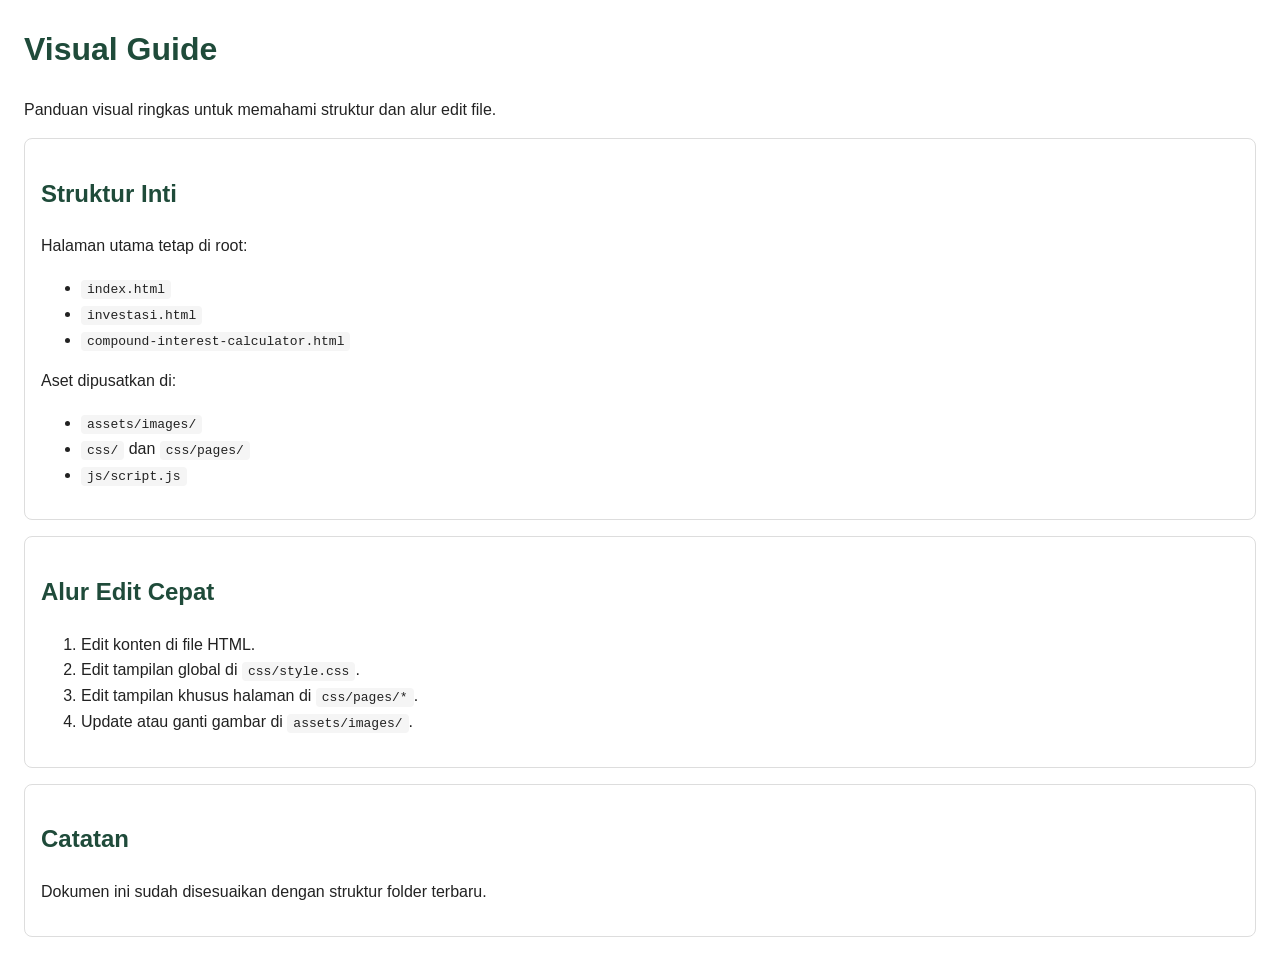
<file: docs/VISUAL_GUIDE.html>
<!DOCTYPE html>
<html lang="id">
<head>
    <meta charset="UTF-8">
    <meta name="viewport" content="width=device-width, initial-scale=1.0">
    <title>Visual Guide - CBP Rupiah Website</title>
    <style>
        body { font-family: Arial, sans-serif; margin: 24px; line-height: 1.6; color: #222; }
        h1, h2 { color: #1f4b3a; }
        .box { border: 1px solid #ddd; border-radius: 8px; padding: 16px; margin-bottom: 16px; }
        code { background: #f5f5f5; padding: 2px 6px; border-radius: 4px; }
    </style>
</head>
<body>
    <h1>Visual Guide</h1>
    <p>Panduan visual ringkas untuk memahami struktur dan alur edit file.</p>

    <div class="box">
        <h2>Struktur Inti</h2>
        <p>Halaman utama tetap di root:</p>
        <ul>
            <li><code>index.html</code></li>
            <li><code>investasi.html</code></li>
            <li><code>compound-interest-calculator.html</code></li>
        </ul>
        <p>Aset dipusatkan di:</p>
        <ul>
            <li><code>assets/images/</code></li>
            <li><code>css/</code> dan <code>css/pages/</code></li>
            <li><code>js/script.js</code></li>
        </ul>
    </div>

    <div class="box">
        <h2>Alur Edit Cepat</h2>
        <ol>
            <li>Edit konten di file HTML.</li>
            <li>Edit tampilan global di <code>css/style.css</code>.</li>
            <li>Edit tampilan khusus halaman di <code>css/pages/*</code>.</li>
            <li>Update atau ganti gambar di <code>assets/images/</code>.</li>
        </ol>
    </div>

    <div class="box">
        <h2>Catatan</h2>
        <p>Dokumen ini sudah disesuaikan dengan struktur folder terbaru.</p>
    </div>
</body>
</html>
</file>
<file: css/style.css>
/* ==================== GENERAL STYLES ==================== */
* {
    margin: 0;
    padding: 0;
    box-sizing: border-box;
}

body {
    font-family: 'Segoe UI', Tahoma, Geneva, Verdana, sans-serif;
    line-height: 1.6;
    color: #333;
    background-color: #f9f9f9;
}

/* Heading Font */
h1, h2, h3, h4, h5, h6 {
    font-family: 'Times New Roman', serif;
    color: #E8D9C4;
}

.container {
    max-width: 1200px;
    margin: 0 auto;
    padding: 0 20px;
}

/* ==================== HEADER/NAVBAR ==================== */
.header {
    background-color: #3A2E29;
    color: white;
    position: sticky;
    top: 0;
    z-index: 100;
    box-shadow: 0 2px 5px rgba(0, 0, 0, 0.1);
}

.navbar {
    padding: 1rem 0;
}

.navbar .container {
    display: flex;
    justify-content: space-between;
    align-items: center;
}

.logo {
    display: flex;
    align-items: center;
    gap: 15px;
    flex: 1;
}

.logo-img {
    height: 50px;
    width: auto;
}

.logo h1 {
    font-size: 1.5rem;
    font-weight: 700;
}

.nav-links {
    display: none;
    list-style: none;
    gap: 2rem;
}

.nav-links a {
    color: white;
    text-decoration: none;
    font-weight: 500;
    transition: color 0.3s ease;
}

.nav-links a:hover {
    color: #ffc107;
}

/* ==================== HAMBURGER MENU ==================== */
.hamburger-menu {
    display: flex;
    position: relative;
}

.hamburger-btn {
    display: flex;
    flex-direction: column;
    gap: 5px;
    background: none;
    border: none;
    cursor: pointer;
    padding: 10px;
}

.hamburger-btn span {
    width: 25px;
    height: 3px;
    background-color: white;
    border-radius: 2px;
    transition: all 0.3s ease;
}

.hamburger-btn.active span:nth-child(1) {
    transform: rotate(45deg) translate(10px, 10px);
}

.hamburger-btn.active span:nth-child(2) {
    opacity: 0;
}

.hamburger-btn.active span:nth-child(3) {
    transform: rotate(-45deg) translate(7px, -7px);
}

.dropdown-menu {
    position: absolute;
    top: 60px;
    right: 0;
    background-color: #2a1f1a;
    border-radius: 8px;
    min-width: 280px;
    max-width: 100vw;
    box-shadow: 0 8px 20px rgba(0, 0, 0, 0.3);
    display: none;
    flex-direction: column;
    z-index: 1000;
    border: 1px solid #444;
}

.dropdown-menu.active {
    display: flex;
}

.dropdown-menu a {
    padding: 15px 20px;
    color: white;
    text-decoration: none;
    font-weight: 500;
    border-bottom: 1px solid #444;
    transition: all 0.3s ease;
}

.dropdown-menu a:last-child {
    border-bottom: none;
}

.dropdown-menu a:hover {
    background-color: #3a2f2a;
    color: #ffc107;
    padding-left: 25px;
}

/* ==================== HERO SECTION ==================== */
.hero {
    position: relative;
    height: 600px;
    overflow: hidden;
    display: flex;
    align-items: center;
    justify-content: center;
    text-align: center;
}

.hero-image {
    position: absolute;
    top: 0;
    left: 0;
    width: 100%;
    height: 100%;
    object-fit: cover;
    z-index: -1;
}

.hero-content {
    color: white;
    background: rgba(0, 0, 0, 0.5);
    padding: 60px 40px;
    border-radius: 10px;
    max-width: 700px;
}

.hero-content h2 {
    font-size: 3rem;
    margin-bottom: 1rem;
    font-weight: 700;
}

.hero-content p {
    font-size: 1.3rem;
    margin-bottom: 2rem;
}

/* ==================== BUTTONS ==================== */
.cta-btn {
    background-color: #ffc107;
    color: #1a472a;
    padding: 12px 40px;
    border: none;
    border-radius: 5px;
    font-size: 1rem;
    font-weight: 600;
    cursor: pointer;
    transition: all 0.3s ease;
}

.cta-btn:hover {
    background-color: #ffb300;
    transform: translateY(-2px);
    box-shadow: 0 5px 15px rgba(255, 193, 7, 0.3);
}

/* ==================== SECTION TITLES ==================== */
.section-title {
    font-size: 2.5rem;
    text-align: center;
    margin-bottom: 3rem;
    color: #1a472a;
    font-weight: 700;
    position: relative;
    padding-bottom: 1rem;
}

.section-title::after {
    content: '';
    position: absolute;
    bottom: 0;
    left: 50%;
    transform: translateX(-50%);
    width: 80px;
    height: 4px;
    background-color: #ffc107;
    border-radius: 2px;
}

/* ==================== ABOUT SECTION ==================== */
.about {
    padding: 80px 0;
    background-color: white;
}

.about-content {
    display: grid;
    grid-template-columns: 1fr 1fr;
    gap: 50px;
    align-items: center;
}

.about-text p {
    font-size: 1.1rem;
    margin-bottom: 1.5rem;
    line-height: 1.8;
    color: #555;
}

.about-image img {
    width: 100%;
    border-radius: 10px;
    box-shadow: 0 10px 30px rgba(0, 0, 0, 0.15);
}

/* ==================== MATERIALS SECTION ==================== */
.materials {
    padding: 80px 0;
    background-color: #f9f9f9;
}

.materials-grid {
    display: grid;
    grid-template-columns: repeat(auto-fit, minmax(280px, 1fr));
    gap: 30px;
}

.material-card {
    background-color: white;
    border-radius: 10px;
    padding: 30px;
    text-align: left;
    transition: all 0.3s ease;
    box-shadow: 0 5px 15px rgba(0, 0, 0, 0.1);
    display: flex;
    flex-direction: column;
}

.material-card:hover {
    transform: translateY(-10px);
    box-shadow: 0 15px 30px rgba(0, 0, 0, 0.15);
}

.material-card h3 {
    font-size: 1.3rem;
    margin-bottom: 1.5rem;
    color: #1a472a;
    text-align: center;
}

.material-card p {
    font-size: 0.95rem;
    color: #555;
    margin-bottom: 1rem;
    line-height: 1.7;
    text-align: left;
}

.material-card p:last-child {
    margin-bottom: 0;
}

.read-more {
    color: #ffc107;
    text-decoration: none;
    font-weight: 600;
    transition: color 0.3s ease;
}

.read-more:hover {
    color: #ff9800;
}

/* ==================== GALLERY SECTION ==================== */
.gallery {
    padding: 80px 0;
    background-color: white;
}

.gallery-grid {
    display: grid;
    grid-template-columns: repeat(auto-fit, minmax(280px, 1fr));
    gap: 20px;
}

.gallery-item {
    overflow: hidden;
    border-radius: 10px;
    box-shadow: 0 5px 15px rgba(0, 0, 0, 0.1);
    cursor: pointer;
    transition: transform 0.3s ease;
}

.gallery-item img {
    width: 100%;
    height: 200px;
    object-fit: cover;
    transition: transform 0.3s ease;
}

.gallery-item:hover img {
    transform: scale(1.1);
}

/* ==================== STATS SECTION ==================== */
.stats {
    padding: 80px 0;
    background: linear-gradient(135deg, #1a472a 0%, #2d5f3f 100%);
    color: white;
}

.stats-grid {
    display: grid;
    grid-template-columns: repeat(auto-fit, minmax(250px, 1fr));
    gap: 30px;
    text-align: center;
}

.stat-box {
    padding: 30px;
    background-color: rgba(255, 255, 255, 0.1);
    border-radius: 10px;
    backdrop-filter: blur(10px);
}

.stat-box h3 {
    font-size: 2rem;
    color: #ffc107;
    margin-bottom: 10px;
}

.stat-box p {
    font-size: 1rem;
    opacity: 0.9;
}

/* ==================== CTA SECTION ==================== */
.cta-section {
    padding: 80px 0;
    background: linear-gradient(135deg, #ffc107 0%, #ff9800 100%);
    color: #1a472a;
    text-align: center;
}

.cta-section h2 {
    font-size: 2.5rem;
    margin-bottom: 1rem;
    font-weight: 700;
}

.cta-section p {
    font-size: 1.2rem;
    margin-bottom: 2rem;
    opacity: 0.95;
}

.cta-section .cta-btn {
    background-color: #1a472a;
    color: #ffc107;
}

.cta-section .cta-btn:hover {
    background-color: #0d2918;
}

/* ==================== CONTACT SECTION ==================== */
.contact {
    padding: 80px 0;
    background-color: white;
}

.contact-compact {
    padding: 40px 0;
}

.contact-content {
    display: grid;
    grid-template-columns: 1fr 1fr;
    gap: 50px;
    margin-top: 3rem;
}

.contact-content-compact {
    display: grid;
    grid-template-columns: 1fr 1fr;
    gap: 30px;
    margin-top: 1.5rem;
}

.contact-info {
    display: flex;
    flex-direction: column;
    gap: 30px;
}

.contact-item {
    margin-bottom: 0;
}

.contact-item-compact {
    margin-bottom: 0;
}

.contact-item-compact h4 {
    font-size: 1rem;
}

.contact-item-compact p {
    font-size: 0.9rem;
    margin-bottom: 0;
}

.contact-item h4 {
    font-size: 1.2rem;
    color: #1a472a;
    margin-bottom: 10px;
}

.contact-item p {
    color: #666;
    font-size: 1rem;
}

.contact-item a {
    color: #ffc107;
    text-decoration: none;
    transition: color 0.3s ease;
}

.contact-item a:hover {
    color: #ff9800;
}

.contact-form {
    display: flex;
    flex-direction: column;
}

.contact-form h3 {
    font-size: 1.5rem;
    color: #1a472a;
    margin-bottom: 1.5rem;
}

.contact-compact .contact-form h3 {
    font-size: 1.2rem;
    margin-bottom: 1rem;
}

.contact-form form {
    display: flex;
    flex-direction: column;
    gap: 15px;
}

.contact-compact .contact-form form {
    gap: 12px;
}

.contact-form input,
.contact-form textarea {
    padding: 12px;
    border: 1px solid #ddd;
    border-radius: 5px;
    font-size: 1rem;
    font-family: 'Segoe UI', Tahoma, Geneva, Verdana, sans-serif;
    transition: border-color 0.3s ease;
}

.contact-compact .contact-form input,
.contact-compact .contact-form textarea {
    padding: 10px;
    font-size: 0.95rem;
}

.contact-form input:focus,
.contact-form textarea:focus {
    outline: none;
    border-color: #ffc107;
    box-shadow: 0 0 5px rgba(255, 193, 7, 0.3);
}

/* ==================== FOOTER ==================== */
.footer {
    background-color: #1a472a;
    color: white;
    text-align: center;
    padding: 30px 0;
    font-size: 0.95rem;
}

.footer a {
    color: #ffc107;
    text-decoration: none;
    transition: color 0.3s ease;
}

.footer a:hover {
    color: #ffb300;
}

/* ==================== INFO SECTIONS (Sejarah, Merawat, Fungsi, Harga) ==================== */
.info-section {
    padding: 80px 0;
    background-color: white;
}

.info-section:nth-child(even) {
    background-color: #f9f9f9;
}

.info-content {
    max-width: 900px;
    margin: 0 auto;
    font-size: 1.05rem;
    line-height: 1.8;
    color: #555;
}

.info-content p {
    margin-bottom: 1.5rem;
    text-align: justify;
}

.info-content ul {
    margin: 20px 0;
}

.info-content li {
    margin-bottom: 10px;
}

.exchange-rate {
    display: grid;
    grid-template-columns: repeat(auto-fit, minmax(250px, 1fr));
    gap: 20px;
    margin: 30px 0;
}

.rate-card {
    background: linear-gradient(135deg, #1a472a 0%, #2d5f3f 100%);
    color: white;
    padding: 30px;
    border-radius: 10px;
    text-align: center;
    box-shadow: 0 5px 15px rgba(0, 0, 0, 0.15);
}

.rate-card h4 {
    font-size: 1.2rem;
    margin-bottom: 15px;
    color: #ffc107;
}

.rate-card p {
    font-size: 2rem;
    font-weight: bold;
    color: white;
    margin-bottom: 10px;
}

.rate-card small {
    font-size: 0.9rem;
    opacity: 0.8;
}

/* ==================== CURRENCY CONVERTER SECTION ==================== */
.converter {
    padding: 80px 0;
    background-color: #f9f9f9;
}

.converter-container {
    display: grid;
    grid-template-columns: 1fr 1fr;
    gap: 50px;
    margin-bottom: 60px;
    align-items: center;
}

.converter-input-section {
    display: flex;
    flex-direction: column;
    gap: 20px;
    background-color: white;
    padding: 40px;
    border-radius: 10px;
    box-shadow: 0 5px 15px rgba(0, 0, 0, 0.1);
}

.input-group {
    display: flex;
    flex-direction: column;
}

.input-group label {
    font-weight: 600;
    color: #1a472a;
    margin-bottom: 8px;
    font-size: 0.95rem;
}

.input-group select,
.input-group input {
    padding: 12px 15px;
    border: 2px solid #ddd;
    border-radius: 5px;
    font-size: 1rem;
    font-family: 'Segoe UI', Tahoma, Geneva, Verdana, sans-serif;
    transition: all 0.3s ease;
}

.input-group select:focus,
.input-group input:focus {
    outline: none;
    border-color: #ffc107;
    box-shadow: 0 0 8px rgba(255, 193, 7, 0.3);
}

.input-group select {
    background-color: white;
    cursor: pointer;
    appearance: none;
    background-image: url("data:image/svg+xml;charset=UTF-8,%3csvg xmlns='http://www.w3.org/2000/svg' viewBox='0 0 24 24' fill='none' stroke='currentColor' stroke-width='2' stroke-linecap='round' stroke-linejoin='round'%3e%3cpolyline points='6 9 12 15 18 9'%3e%3c/polyline%3e%3c/svg%3e");
    background-repeat: no-repeat;
    background-position: right 10px center;
    background-size: 20px;
    padding-right: 40px;
}

.convert-btn {
    padding: 14px 30px;
    background-color: #ffc107;
    color: #1a472a;
    border: none;
    border-radius: 5px;
    font-size: 1rem;
    font-weight: 600;
    cursor: pointer;
    transition: all 0.3s ease;
    margin-top: 10px;
}

.convert-btn:hover {
    background-color: #ffb300;
    transform: translateY(-2px);
    box-shadow: 0 5px 15px rgba(255, 193, 7, 0.3);
}

.convert-btn:active {
    transform: translateY(0);
}

.converter-result {
    display: flex;
    align-items: center;
    justify-content: center;
}

.result-card {
    background: linear-gradient(135deg, #1a472a 0%, #2d5f3f 100%);
    color: white;
    padding: 40px;
    border-radius: 10px;
    box-shadow: 0 10px 30px rgba(0, 0, 0, 0.2);
    display: flex;
    flex-direction: column;
    gap: 30px;
}

.result-item {
    text-align: center;
}

.result-item h4 {
    font-size: 0.95rem;
    color: #ffc107;
    margin-bottom: 15px;
    font-weight: 600;
    text-transform: uppercase;
    letter-spacing: 1px;
}

.rate-display {
    font-size: 1.3rem;
    color: white;
    font-weight: 500;
}

.result-display {
    display: flex;
    flex-direction: column;
    align-items: center;
    gap: 10px;
}

.result-display span:nth-child(1) {
    font-size: 1.1rem;
    color: #ddd;
}

.result-display p {
    margin: 0;
    color: #ffc107;
    font-size: 1.5rem;
    font-weight: 300;
}

.result-display span:nth-child(3) {
    font-size: 2rem;
    font-weight: 700;
    color: #ffc107;
}

.converter-info {
    background-color: white;
    padding: 40px;
    border-radius: 10px;
    box-shadow: 0 5px 15px rgba(0, 0, 0, 0.1);
}

.converter-info h3 {
    font-size: 1.8rem;
    color: #1a472a;
    margin-bottom: 30px;
    text-align: center;
}

.exchange-rates-list {
    display: grid;
    grid-template-columns: repeat(auto-fit, minmax(200px, 1fr));
    gap: 20px;
    margin-bottom: 20px;
}

.rate-item {
    display: flex;
    justify-content: space-between;
    align-items: center;
    padding: 15px 20px;
    background-color: #f9f9f9;
    border-left: 4px solid #ffc107;
    border-radius: 5px;
    transition: all 0.3s ease;
}

.rate-item:hover {
    background-color: #f0f0f0;
    transform: translateX(5px);
}

.currency-name {
    font-weight: 600;
    color: #1a472a;
    font-size: 0.95rem;
}

.currency-rate {
    color: #ffc107;
    font-weight: 700;
    font-size: 0.95rem;
}

.converter-note {
    text-align: center;
    color: #999;
    font-size: 0.85rem;
    margin-top: 20px;
    font-style: italic;
}

/* ==================== RESPONSIVE DESIGN ==================== */
@media (max-width: 768px) {
    .hamburger-menu {
        display: flex;
        align-items: center;
    }

    .navbar .container {
        justify-content: space-between;
    }

    .hero-content h2 {
        font-size: 2rem;
    }

    .hero-content p {
        font-size: 1rem;
    }

    .about-content {
        grid-template-columns: 1fr;
    }

    .contact-content {
        grid-template-columns: 1fr;
    }

    .contact-content-compact {
        grid-template-columns: 1fr;
    }

    .section-title {
        font-size: 2rem;
    }

    .stats-grid {
        grid-template-columns: repeat(2, 1fr);
    }

    .converter-container {
        grid-template-columns: 1fr;
        gap: 30px;
    }
}

@media (max-width: 600px) {
    .navbar .container {
        flex-direction: row;
        gap: 0;
    }

    .logo {
        flex: 1;
        gap: 8px;
    }

    .logo-img {
        height: 35px;
    }

    .logo h1 {
        font-size: 1rem;
    }

    .nav-links {
        flex-wrap: wrap;
        justify-content: center;
    }

    .dropdown-menu {
        top: 50px;
        right: -10px;
        min-width: 250px;
    }

    .hero {
        height: 400px;
    }

    .hero-content {
        padding: 30px 20px;
    }

    .hero-content h2 {
        font-size: 1.5rem;
    }

    .cta-section h2 {
        font-size: 1.8rem;
    }

    .section-title {
        font-size: 1.8rem;
    }

    .converter-input-section {
        padding: 25px;
    }

    .result-card {
        padding: 25px;
    }

    .result-display span:nth-child(3) {
        font-size: 1.5rem;
    }

    .exchange-rates-list {
        grid-template-columns: 1fr;
    }

    .rate-item {
        flex-direction: column;
        align-items: flex-start;
        gap: 8px;
    }

    .converter-info {
        padding: 25px;
    }
}
</file>
<file: css/pages/investasi.css>
.investment-guide {
            background-color: #f9f9f9;
            padding: 40px 0;
        }

        .investment-category {
            margin-bottom: 40px;
            background: white;
            padding: 30px;
            border-radius: 10px;
            box-shadow: 0 2px 5px rgba(0, 0, 0, 0.1);
        }

        .investment-category h3 {
            color: #E8D9C4;
            border-bottom: 3px solid #ffc107;
            padding-bottom: 15px;
            margin-bottom: 20px;
        }

        .investment-tips {
            display: grid;
            grid-template-columns: repeat(auto-fit, minmax(250px, 1fr));
            gap: 20px;
            margin-top: 20px;
        }

        .tip-card {
            background: #f5f5f5;
            padding: 20px;
            border-left: 5px solid #ffc107;
            border-radius: 5px;
        }

        .tip-card h4 {
            color: #3A2E29;
            margin-bottom: 10px;
        }

        .tip-card p {
            color: #666;
            font-size: 0.95rem;
        }

        .placeholder {
            background-color: #fff3cd;
            border: 2px dashed #ffc107;
            padding: 15px;
            border-radius: 5px;
            color: #856404;
            font-style: italic;
            margin: 15px 0;
        }

        .pros-cons {
            display: grid;
            grid-template-columns: 1fr 1fr;
            gap: 20px;
            margin-top: 20px;
        }

        .pros, .cons {
            padding: 20px;
            border-radius: 5px;
        }

        .pros {
            background-color: #e8f5e9;
            border-left: 5px solid #4caf50;
        }

        .cons {
            background-color: #ffebee;
            border-left: 5px solid #f44336;
        }

        .pros h4, .cons h4 {
            margin-bottom: 10px;
        }

        .pros ul, .cons ul {
            margin-left: 20px;
        }

        .pros li, .cons li {
            margin-bottom: 8px;
        }
</file>
